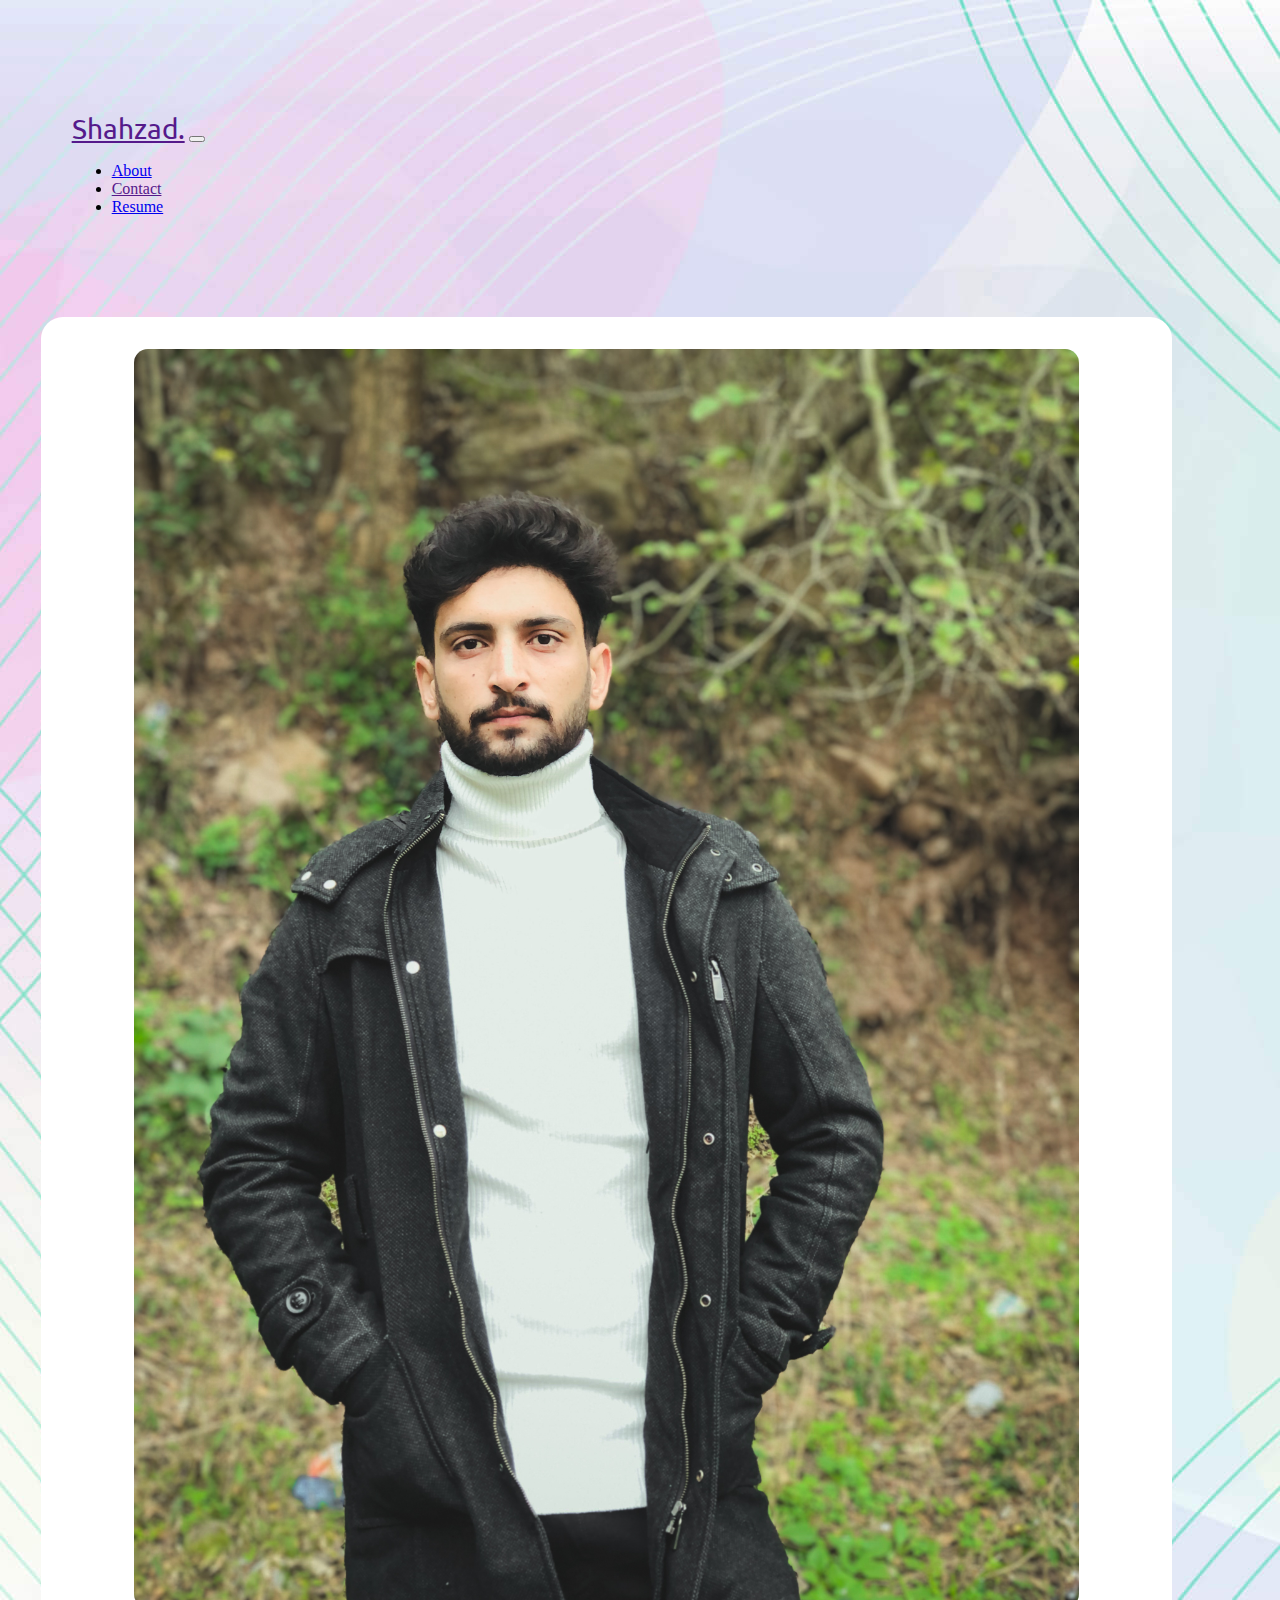
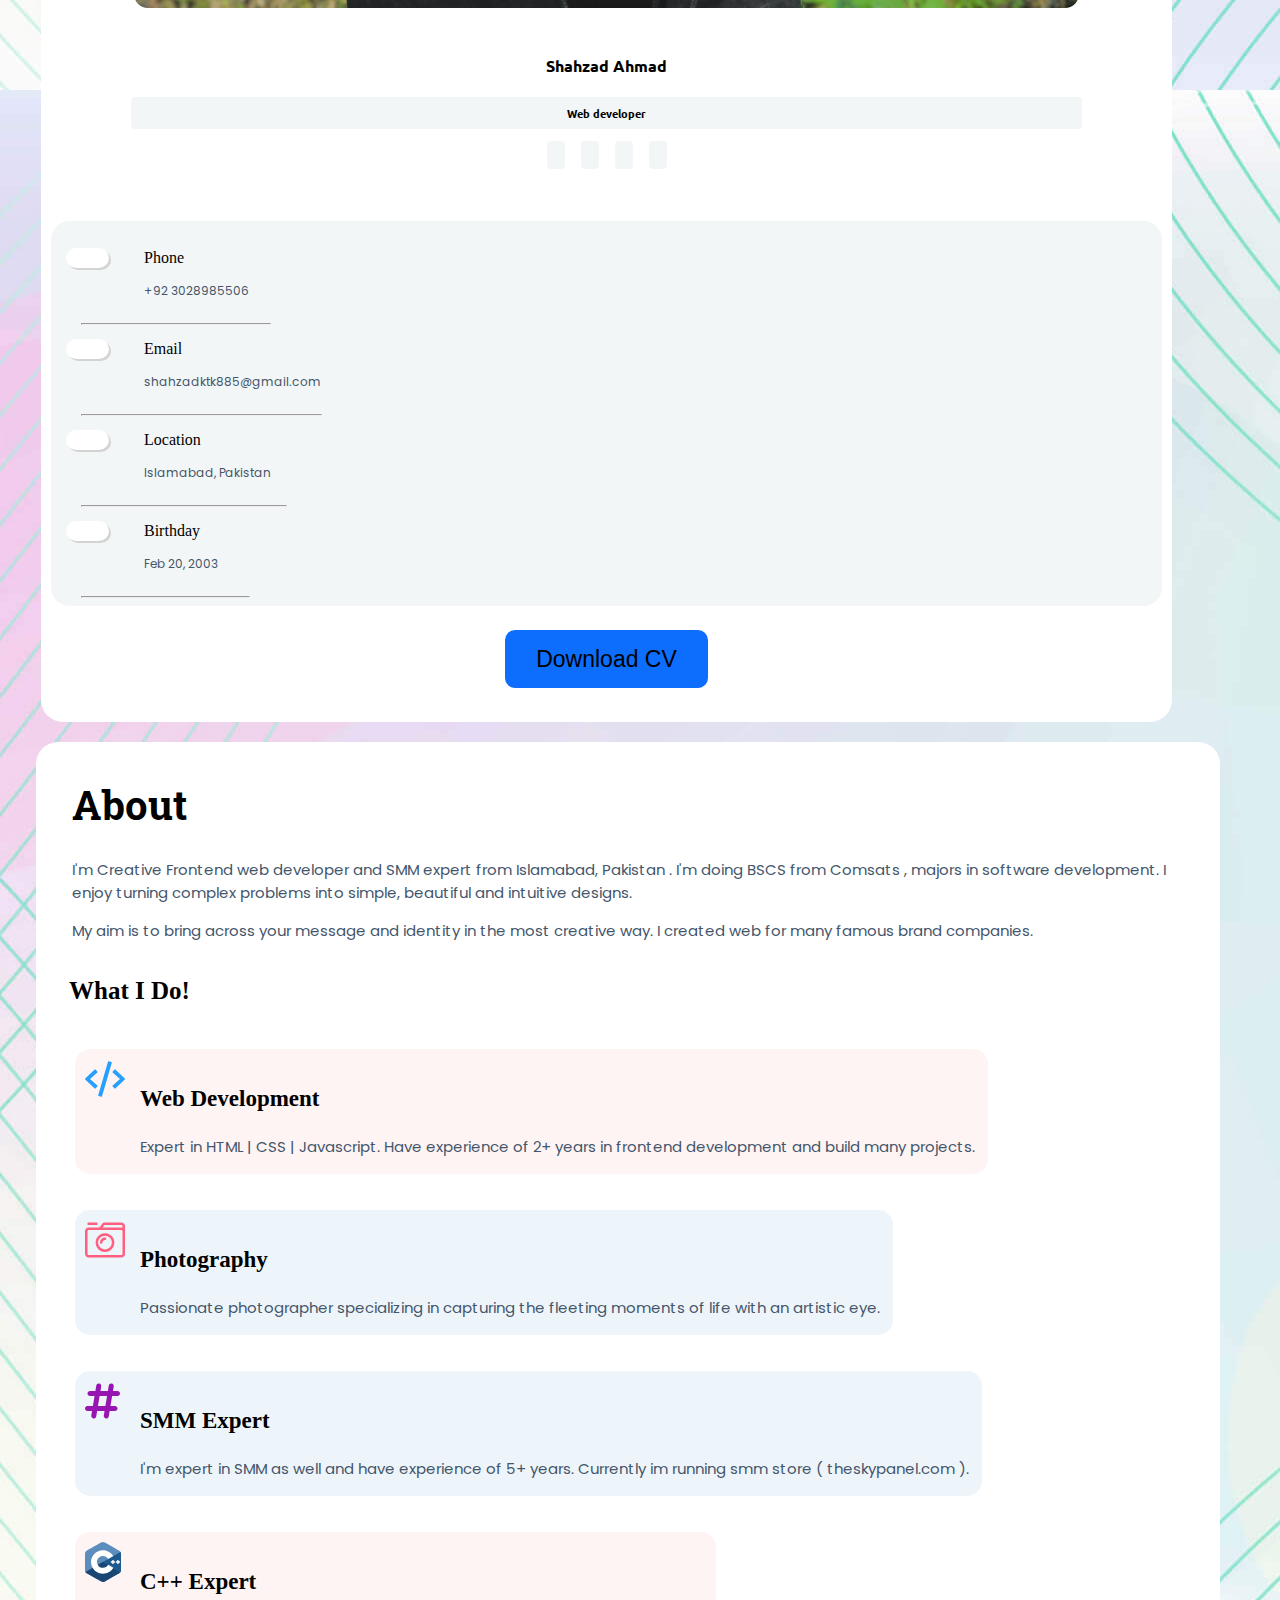
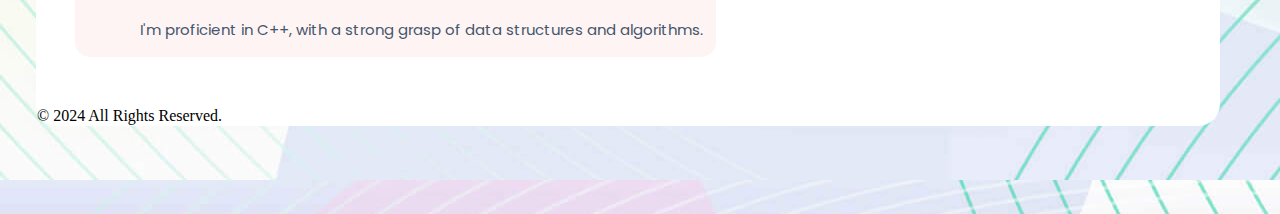
<file: index.html>
<!DOCTYPE html>
<html lang="en">

<head>
    <meta charset="UTF-8">
    <meta name="viewport" content="width=device-width, initial-scale=1.0">
    <title>portfolio</title>



    <!-- font osm -->
    <link rel="stylesheet" href="https://cdnjs.cloudflare.com/ajax/libs/font-awesome/6.5.1/css/all.min.css"
        integrity="sha512-DTOQO9RWCH3ppGqcWaEA1BIZOC6xxalwEsw9c2QQeAIftl+Vegovlnee1c9QX4TctnWMn13TZye+giMm8e2LwA=="
        crossorigin="anonymous" referrerpolicy="no-referrer" />
    <!-- Google font -->
    <link rel="preconnect" href="https://fonts.googleapis.com">
    <link rel="preconnect" href="https://fonts.gstatic.com" crossorigin>
    <link
        href="https://fonts.googleapis.com/css2?family=Poppins:ital,wght@0,100;0,200;0,300;0,400;0,500;0,600;0,700;0,800;0,900;1,100;1,200;1,300;1,400;1,500;1,600;1,700;1,800;1,900&family=Roboto+Slab:wght@100..900&display=swap"
        rel="stylesheet">
    <link rel="preconnect" href="https://fonts.googleapis.com" />
    <link rel="preconnect" href="https://fonts.gstatic.com" crossorigin />
    <link
        href="https://fonts.googleapis.com/css2?family=Montserrat:ital,wght@0,100..900;1,100..900&family=Ubuntu:ital,wght@0,300;0,400;0,500;0,700;1,300;1,400;1,500;1,700&display=swap"
        rel="stylesheet" />

    <link href="https://cdn.jsdelivr.net/npm/bootstrap@5.0.2/dist/css/bootstrap.min.css" rel="stylesheet"
        integrity="sha384-EVSTQN3/azprG1Anm3QDgpJLIm9Nao0Yz1ztcQTwFspd3yD65VohhpuuCOmLASjC" crossorigin="anonymous">

    <link rel="stylesheet" href="CSS/style.css">
</head>

<body style="background-image: url(images/bk-image.jpg);">

    <!-- background="images/bk-image.jpg" -->

    <section class="index">

        <!-- navbar-section -->


        <nav class=" navbar navbar-expand-lg navbar-light header">
            <!-- class="navbar navebar-dark navbar-expand-lg" -->

            <div class="container-fluid">
                <a class="navbar-brand" href="">Shahzad.</a>
                <button class="navbar-toggler ms-auto" type="button" data-bs-toggle="collapse"
                    data-bs-target="#navbar-items" aria-controls="navbarSupportedContent" aria-expanded="false"
                    aria-label="Toggle navigation">
                    <span class="navbar-toggler-icon"></span>
                </button>
                <div class="collapse navbar-collapse" id="navbar-items">
                    <ul class="navbar-nav ms-auto mb-2 mb-lg-0 ">
                        <li class="nav-item"><a class="nav-link" href="/index.html">About</a></li>
                        <li class="nav-item"><a class="nav-link" href="">Contact</a></li>
                        <li class="nav-item"><a class="nav-link" href="/resume.html">Resume</a></li>

                    </ul>
                </div>
            </div>
        </nav>

        <!-- side bar and main page -->
        <section class="all-page">

            <div class="row">

                <!-- side bar -->
                <div id="sidebar" class="col-lg-3">
                    <div>
                        <img class="shahzad-image" src="images/shahzad.JPG" alt="">

                    </div>

                    <div>
                        <h4>
                            <a class="name nav-item" href="">Shahzad Ahmad</a>
                        </h4>
                        <h6 class="bio">Web developer</h6>

                        <a class="bio-icons" href="https://m.facebook.com/profile.php?mibextid=LQQJ4d"><i class="fa-brands fa-facebook-f"></i></a>
                        <a class="bio-icons" href="https://www.instagram.com/ishahzad.ahmad?igsh=ZXpndG81dmVsaTM0"><i class="fa-brands fa-twitter"></i></a>
                        <a class="bio-icons" href="https://www.linkedin.com/in/shahzad-ahmad-741865225?utm_source=share&utm_campaign=share_via&utm_content=profile&utm_medium=ios_app"><i class="fa-brands fa-linkedin-in"></i></a>
                        <a class="bio-icons" href="https://github.com/shahzad885"><i class="fa-brands fa-github style"></i></a>

                    </div>

                    <!-- phone, email, loc, birthday -->

                    <div class="complete-info">
                        <div class="personal-info">


                            <div class="row">
                                <div class="col-lg-3  col-md-3 col-sm-3 col-3">
                                    <div class="personal-info-icon">
                                        <a href=""><i class="fa-solid fa-mobile-screen-button"
                                                style="color: #ff3838;"></i></a>

                                    </div>
                                </div>
                                <div class="col-lg-9  col-md-9 col-sm-9 col-9">
                                    <div class="phone">
                                        <span class="info-headings">Phone</span>
                                        <p class="info">+92 3028985506</p>
                                    </div>


                                </div>

                                <hr style="width:70%; margin-left: 42px;">

                            </div>

                        </div>

                        <!-- email -->

                        <div class="personal-info">


                            <div class="row">
                                <div class="col-lg-3  col-md-3 col-sm-3 col-3">
                                    <div class="personal-info-icon">
                                        <a href=""><i class="fa-regular fa-envelope" style="color: #6b994d;"></i></a>

                                    </div>
                                </div>
                                <div class="col-lg-9  col-md-9 col-sm-9 col-9">
                                    <div class="phone">
                                        <span class="info-headings">Email</span>
                                        <p class="info">shahzadktk885@gmail.com</p>
                                    </div>


                                </div>

                                <hr style="width:70%; margin-left: 42px;">

                            </div>

                        </div>

                        <!-- location -->



                        <div class="personal-info">


                            <div class="row">
                                <div class="col-lg-3  col-md-3 col-sm-3 col-3">
                                    <div class="personal-info-icon">
                                        <a href=""><i class="fa-solid fa-location-pin" style="color: #de7d7d;"></i></a>

                                    </div>
                                </div>
                                <div class="col-lg-9  col-md-9 col-sm-9 col-9">
                                    <div class="phone">
                                        <span class="info-headings">Location</span>
                                        <p class="info">Islamabad, Pakistan</p>
                                    </div>


                                </div>

                                <hr style="width:70%; margin-left: 42px;">

                            </div>

                        </div>




                        <!-- Birthday -->

                        <div class="personal-info">


                            <div class="row">
                                <div class="col-lg-3  col-md-3 col-sm-3 col-3">
                                    <div class="personal-info-icon">
                                        <a href=""><i class="fa-solid fa-calendar-days" style="color: #cb55d3;"></i></a>

                                    </div>
                                </div>
                                <div class="col-lg-9  col-md-9 col-sm-9 col-9">
                                    <div class="phone">
                                        <span class="info-headings">Birthday</span>
                                        <p class="info">Feb 20, 2003</p>
                                    </div>


                                </div>

                                <hr style="width:70%; margin-left: 42px;">

                            </div>

                        </div>
                    </div>
                    <div>
                       <a href="images/cv.pdf"> <button type="button" class="btn btn-primary btn-lg Download-btn"> <i class="fa-solid fa-download "></i> Download
                        CV
                    </button></a>
                    </div>


                </div>



                <!--  main page -->

                <div id="main-page" class=" col-xlg-8 col-lg-8 col-md-12  col-12">

                    <div class="About">
                        <h1 class="About-heading">About </h1>

                        <p>
                            I'm Creative Frontend web developer and SMM expert from Islamabad, Pakistan . I'm doing BSCS from Comsats , majors in software development. I enjoy turning complex problems into simple, beautiful and intuitive
                            designs. 
                        </p>
                        <p>
                            My aim is to bring across your message and identity in the most creative way. I created web
                             for many famous brand companies.
                        </p>


                    </div>
                    <div class="what-i-do">
                        <h1 class="what-i-do-heading">What I Do!</h1>

                        <div class="row four-skills">

                            <div class="col-lg-5 col-md-5 col-sm-12 col-12 what-i-do-1 ">

                                <div class="row inner-whatido">
                                    <div class=" col-4 what-i-do-icon">
                                        <img class="what-i-do-icon" src="images/webdev.svg" alt="">
                                    </div>
                                    <div class="col-8 web-dev-desc">
                                        <h3 style="font-size: 23px;">Web Development</h3>
                                        <p>
                                         Expert in HTML | CSS | Javascript. Have experience of 2+ years in frontend development and build many projects.
                                        </p>


                                    </div>
                                </div>

                            </div>

                            <div style="background-color: #eef5fa;"
                                class="col-lg-5 col-md-5 col-sm-12 col-12 what-i-do-1  ">

                                <div class="row">
                                    <div class=" col-4 what-i-do-icon">
                                        <img class="what-i-do-icon" src="images/photograph.svg" alt="">
                                    </div>
                                    <div class="col-8 web-dev-desc">
                                        <h3 style="font-size: 23px;">Photography</h3>
                                        <p>
                                           Passionate photographer specializing in capturing the fleeting moments of life with an artistic eye.
                                        </p>


                                    </div>
                                </div>

                            </div>


                            <div style="background-color: #eef5fa;"
                                class="col-lg-5 col-md-5 col-sm-12 col-12 what-i-do-1  ">

                                <div class="row">
                                    <div class=" col-4 what-i-do-icon">
                                        <img class="what-i-do-icon" src="images/hashtag-solid.svg" alt="">
                                    </div>
                                    <div class="col-8 web-dev-desc">
                                        <h3 style="font-size: 23px;">SMM Expert</h3>
                                        <p>
                                            I'm expert in SMM as well and have experience of 5+ years. Currently im running smm store ( theskypanel.com ).
                                        </p>


                                    </div>
                                </div>

                            </div>

                            <div class="col-lg-5 col-md-5 col-sm-12 col-12 what-i-do-1  ">

                                <div class="row">
                                    <div class=" col-4 what-i-do-icon">
                                        <img class="what-i-do-icon" src="images/c.svg" alt="">
                                    </div>
                                    <div class="col-8 web-dev-desc">
                                        <h3 style="font-size: 23px;">C++ Expert</h3>
                                        <p>
                                            I'm proficient in C++, with a strong grasp of data structures and algorithms.
                                        </p>


                                    </div>
                                </div>

                            </div>











                        </div>

                    </div>


                    <div class="container">
                        <footer
                            class="d-flex flex-wrap justify-content-between align-items-center py-3 my-4 border-top">
                            <div class="col-md-4 d-flex align-items-center">

                                <span class="mb-3 mb-md-0 text-muted">© 2024 All Rights Reserved.</span>
                            </div>


                        </footer>
                    </div>





                </div>















            </div>







        </section>





        <!-- footer -->
        <script src="https://cdn.jsdelivr.net/npm/@popperjs/core@2.9.2/dist/umd/popper.min.js"
            integrity="sha384-IQsoLXl5PILFhosVNubq5LC7Qb9DXgDA9i+tQ8Zj3iwWAwPtgFTxbJ8NT4GN1R8p"
            crossorigin="anonymous"></script>
        <script src="https://cdn.jsdelivr.net/npm/bootstrap@5.0.2/dist/js/bootstrap.min.js"
            integrity="sha384-cVKIPhGWiC2Al4u+LWgxfKTRIcfu0JTxR+EQDz/bgldoEyl4H0zUF0QKbrJ0EcQF"
            crossorigin="anonymous"></script>
    </section>
</body>

</html>
</file>
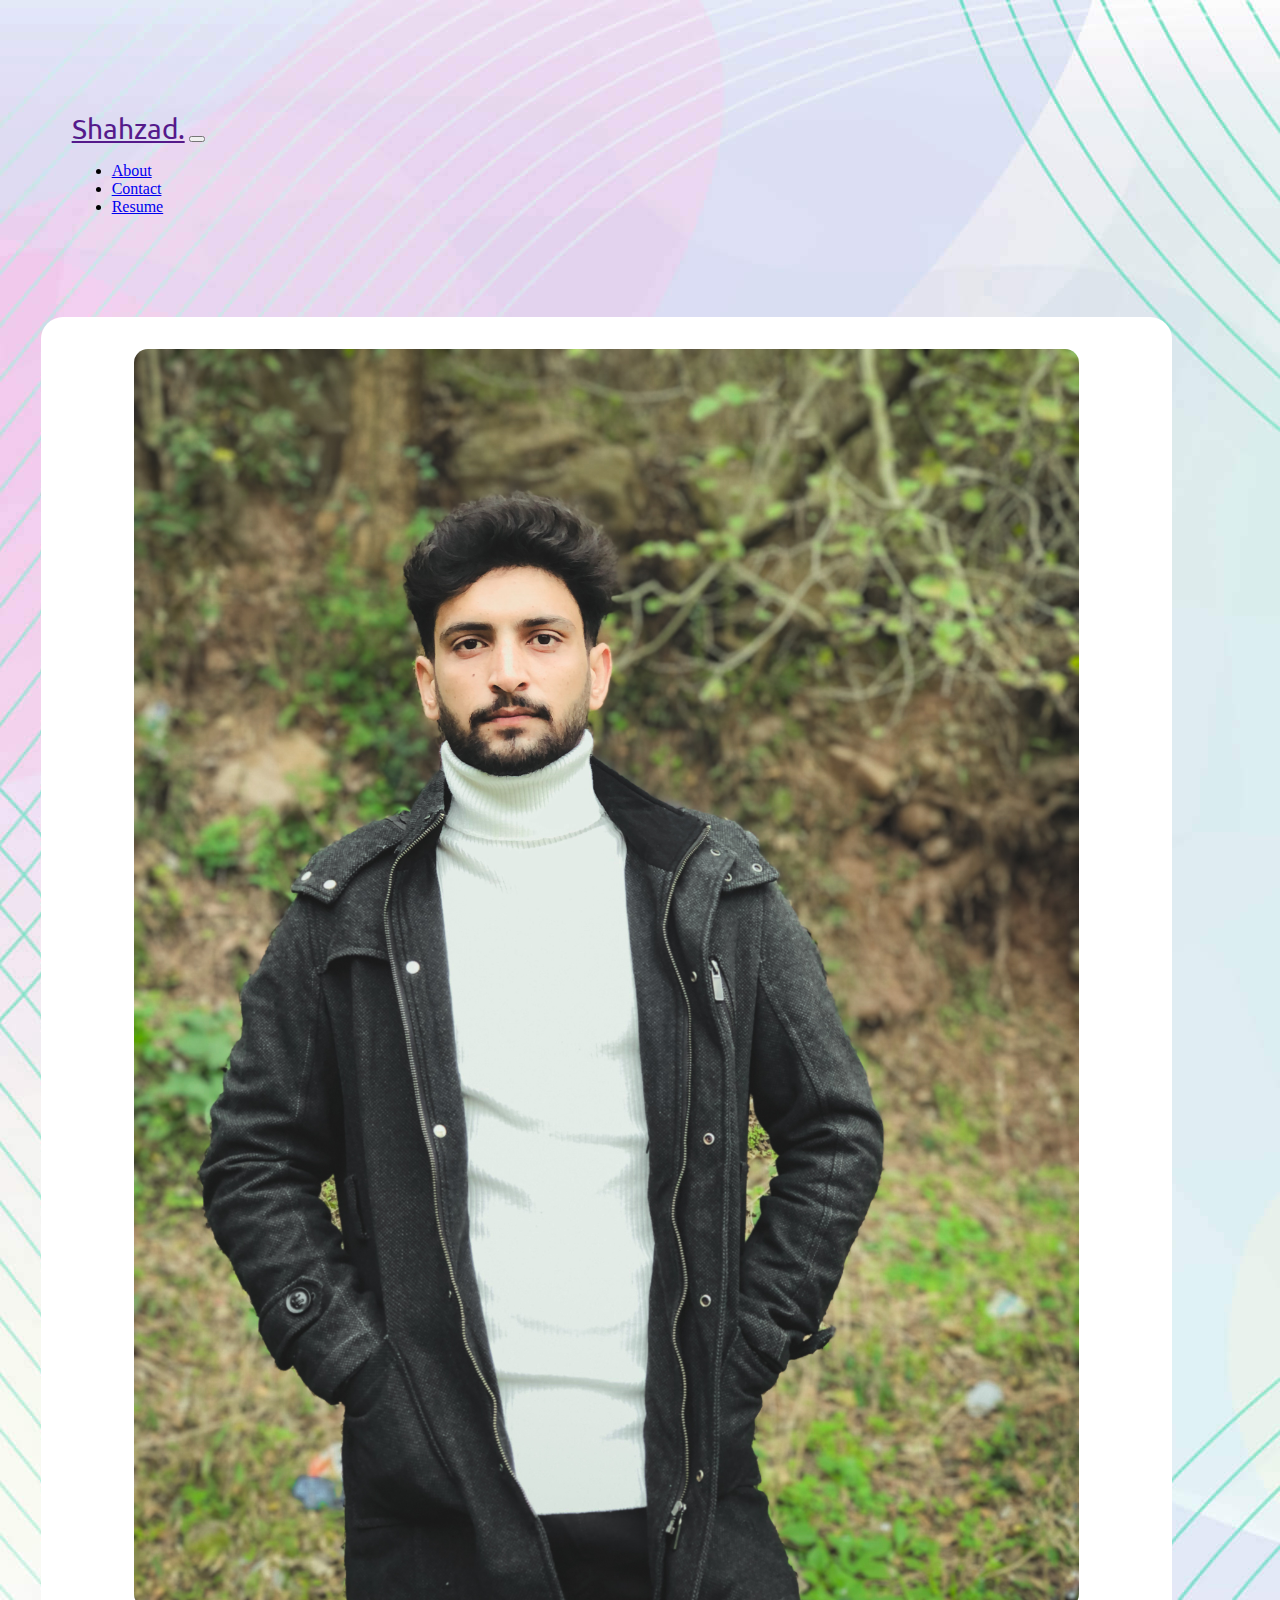
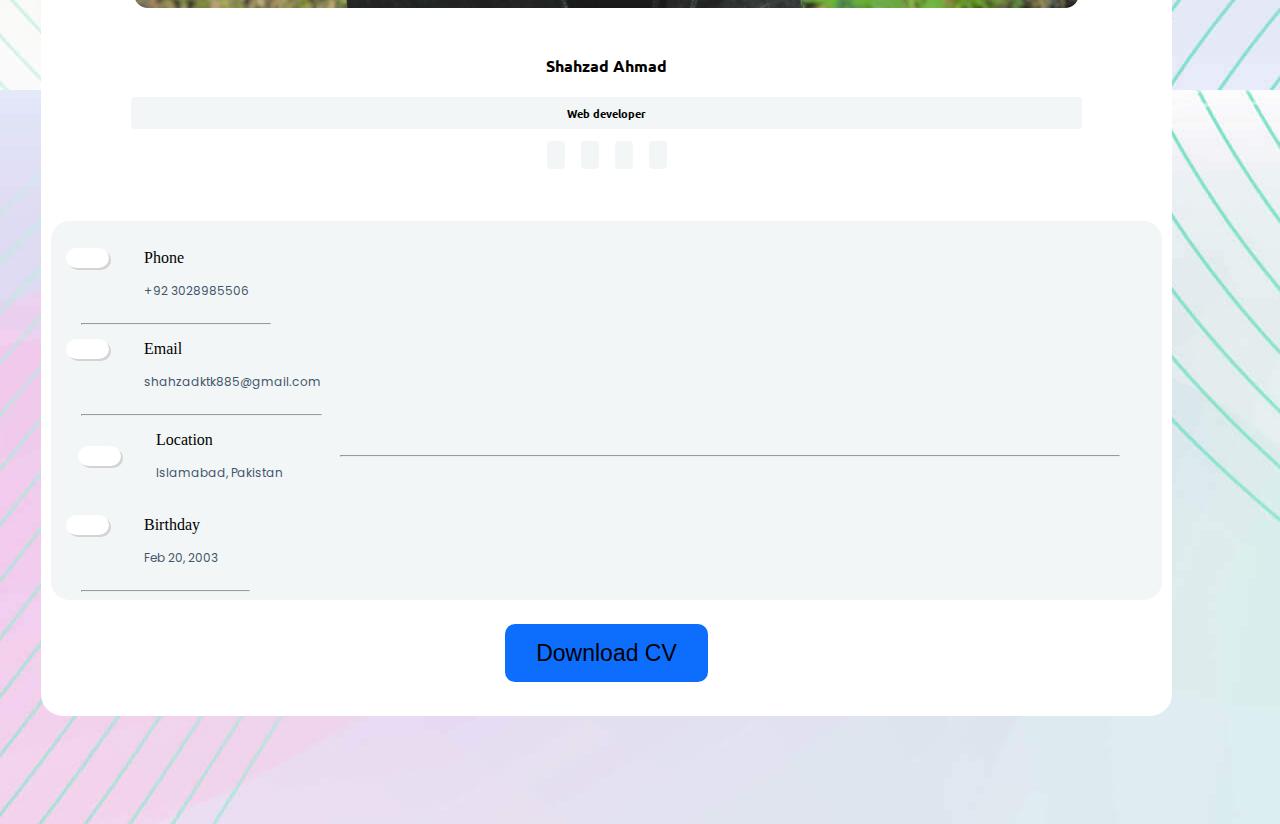
<file: contact.html>
<!DOCTYPE html>
<html lang="en">

<head>
    <meta charset="UTF-8">
    <meta name="viewport" content="width=device-width, initial-scale=1.0">
    <title>portfolio</title>



    <!-- font osm -->
    <link rel="stylesheet" href="https://cdnjs.cloudflare.com/ajax/libs/font-awesome/6.5.1/css/all.min.css"
        integrity="sha512-DTOQO9RWCH3ppGqcWaEA1BIZOC6xxalwEsw9c2QQeAIftl+Vegovlnee1c9QX4TctnWMn13TZye+giMm8e2LwA=="
        crossorigin="anonymous" referrerpolicy="no-referrer" />
    <!-- Google font -->
    <link rel="preconnect" href="https://fonts.googleapis.com">
    <link rel="preconnect" href="https://fonts.gstatic.com" crossorigin>
    <link
        href="https://fonts.googleapis.com/css2?family=Poppins:ital,wght@0,100;0,200;0,300;0,400;0,500;0,600;0,700;0,800;0,900;1,100;1,200;1,300;1,400;1,500;1,600;1,700;1,800;1,900&family=Roboto+Slab:wght@100..900&display=swap"
        rel="stylesheet">
    <link rel="preconnect" href="https://fonts.googleapis.com" />
    <link rel="preconnect" href="https://fonts.gstatic.com" crossorigin />
    <link
        href="https://fonts.googleapis.com/css2?family=Montserrat:ital,wght@0,100..900;1,100..900&family=Ubuntu:ital,wght@0,300;0,400;0,500;0,700;1,300;1,400;1,500;1,700&display=swap"
        rel="stylesheet" />

    <link href="https://cdn.jsdelivr.net/npm/bootstrap@5.0.2/dist/css/bootstrap.min.css" rel="stylesheet"
        integrity="sha384-EVSTQN3/azprG1Anm3QDgpJLIm9Nao0Yz1ztcQTwFspd3yD65VohhpuuCOmLASjC" crossorigin="anonymous">

    <link rel="stylesheet" href="CSS/style.css">
</head>

<body style="background-image: url(images/bk-image.jpg);">

    <!-- background="images/bk-image.jpg" -->

    <section class="index">

        <!-- navbar-section -->


        <nav class=" navbar navbar-expand-lg navbar-light header">
            <!-- class="navbar navebar-dark navbar-expand-lg" -->

            <div class="container-fluid">
                <a class="navbar-brand" href="">Shahzad.</a>
                <button class="navbar-toggler ms-auto" type="button" data-bs-toggle="collapse"
                    data-bs-target="#navbar-items" aria-controls="navbarSupportedContent" aria-expanded="false"
                    aria-label="Toggle navigation">
                    <span class="navbar-toggler-icon"></span>
                </button>
                <div class="collapse navbar-collapse" id="navbar-items">
                    <ul class="navbar-nav ms-auto mb-2 mb-lg-0 ">
                        <li class="nav-item"><a class="nav-link" href="/index.html">About</a></li>
                        <li class="nav-item"><a class="nav-link" href="/contact.html">Contact</a></li>
                        <li class="nav-item"><a class="nav-link" href="/resume.html">Resume</a></li>

                    </ul>
                </div>
            </div>
        </nav>

        <!-- side bar and main page -->
        <section class="all-page">

            <div class="row">

                <!-- side bar -->
                <div id="sidebar" class="col-lg-3">
                    <div>
                        <img class="shahzad-image" src="images/shahzad.JPG" alt="">

                    </div>

                    <div>
                        <h4>
                            <a class="name nav-item" href="">Shahzad Ahmad</a>
                        </h4>
                        <h6 class="bio">Web developer</h6>

                        <a class="bio-icons" href="https://m.facebook.com/profile.php?mibextid=LQQJ4d"><i class="fa-brands fa-facebook-f"></i></a>
                        <a class="bio-icons" href="https://www.instagram.com/ishahzad.ahmad?igsh=ZXpndG81dmVsaTM0"><i class="fa-brands fa-twitter"></i></a>
                        <a class="bio-icons" href="https://www.linkedin.com/in/shahzad-ahmad-741865225?utm_source=share&utm_campaign=share_via&utm_content=profile&utm_medium=ios_app"><i class="fa-brands fa-linkedin-in"></i></a>
                        <a class="bio-icons" href="https://github.com/shahzad885"><i class="fa-brands fa-github style"></i></a>

                    </div>

                    <!-- phone, email, loc, birthday -->

                    <div class="complete-info">
                        <div class="personal-info">


                            <div class="row">
                                <div class="col-lg-3  col-md-3 col-sm-3 col-3">
                                    <div class="personal-info-icon">
                                        <a href=""><i class="fa-solid fa-mobile-screen-button"
                                                style="color: #ff3838;"></i></a>

                                    </div>
                                </div>
                                <div class="col-lg-9  col-md-9 col-sm-9 col-9">
                                    <div class="phone">
                                        <span class="info-headings">Phone</span>
                                        <p class="info">+92 3028985506</p>
                                    </div>


                                </div>

                                <hr style="width:70%; margin-left: 42px;">

                            </div>

                        </div>

                        <!-- email -->

                        <div class="personal-info">


                            <div class="row">
                                <div class="col-lg-3  col-md-3 col-sm-3 col-3">
                                    <div class="personal-info-icon">
                                        <a href=""><i class="fa-regular fa-envelope" style="color: #6b994d;"></i></a>

                                    </div>
                                </div>
                                <div class="col-lg-9  col-md-9 col-sm-9 col-9">
                                    <div class="phone">
                                        <span class="info-headings">Email</span>
                                        <p class="info">shahzadktk885@gmail.com</p>
                                    </div>


                                </div>

                                <hr style="width:70%; margin-left: 42px;">

                            </div>

                        </div>

                        <!-- location -->



                        <div class="personal-info">


                           
                                
                                    <div class="personal-info-icon">
                                        <a href=""><i class="fa-solid fa-location-pin" style="color: #de7d7d;"></i></a>

                                    </div>
                                
                               
                                    <div class="phone">
                                        <span class="info-headings">Location</span>
                                        <p class="info">Islamabad, Pakistan</p>
                                    </div>


                              

                                <hr style="width:70%; margin-left: 42px;">

                         

                        </div>




                        <!-- Birthday -->

                        <div class="personal-info">


                            <div class="row">
                                <div class="col-lg-3  col-md-3 col-sm-3 col-3">
                                    <div class="personal-info-icon">
                                        <a href=""><i class="fa-solid fa-calendar-days" style="color: #cb55d3;"></i></a>

                                    </div>
                                </div>
                                <div class="col-lg-9  col-md-9 col-sm-9 col-9">
                                    <div class="phone">
                                        <span class="info-headings">Birthday</span>
                                        <p class="info">Feb 20, 2003</p>
                                    </div>


                                </div>

                                <hr style="width:70%; margin-left: 42px;">

                            </div>

                        </div>
                    </div>
                    <div>
                       <a href="images/cv.pdf"> <button type="button" class="btn btn-primary btn-lg Download-btn"> <i class="fa-solid fa-download "></i> Download
                        CV
                    </button></a>
                    </div>


                </div>


                

        


            </div>

        </section>





        <!-- footer -->
        <script src="https://cdn.jsdelivr.net/npm/@popperjs/core@2.9.2/dist/umd/popper.min.js"
            integrity="sha384-IQsoLXl5PILFhosVNubq5LC7Qb9DXgDA9i+tQ8Zj3iwWAwPtgFTxbJ8NT4GN1R8p"
            crossorigin="anonymous"></script>
        <script src="https://cdn.jsdelivr.net/npm/bootstrap@5.0.2/dist/js/bootstrap.min.js"
            integrity="sha384-cVKIPhGWiC2Al4u+LWgxfKTRIcfu0JTxR+EQDz/bgldoEyl4H0zUF0QKbrJ0EcQF"
            crossorigin="anonymous"></script>
    </section>
</body>

</html>
</file>
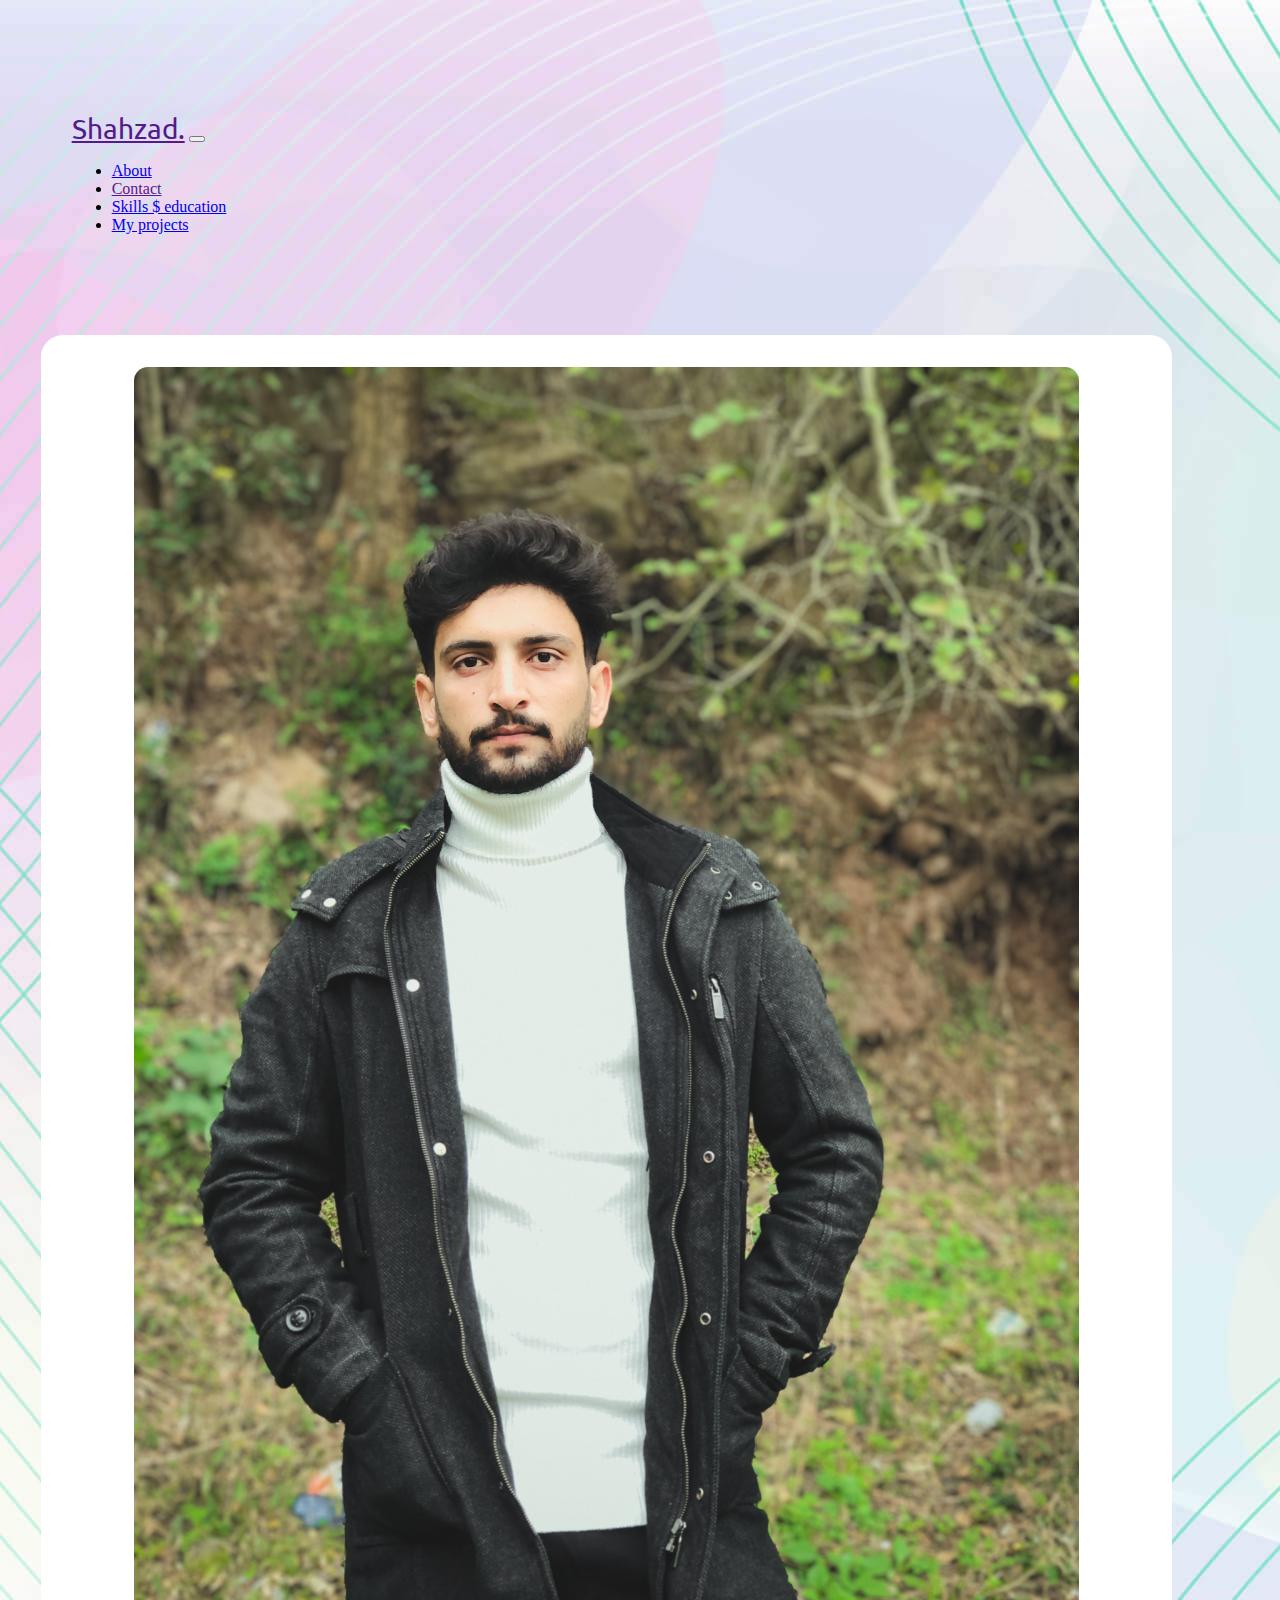
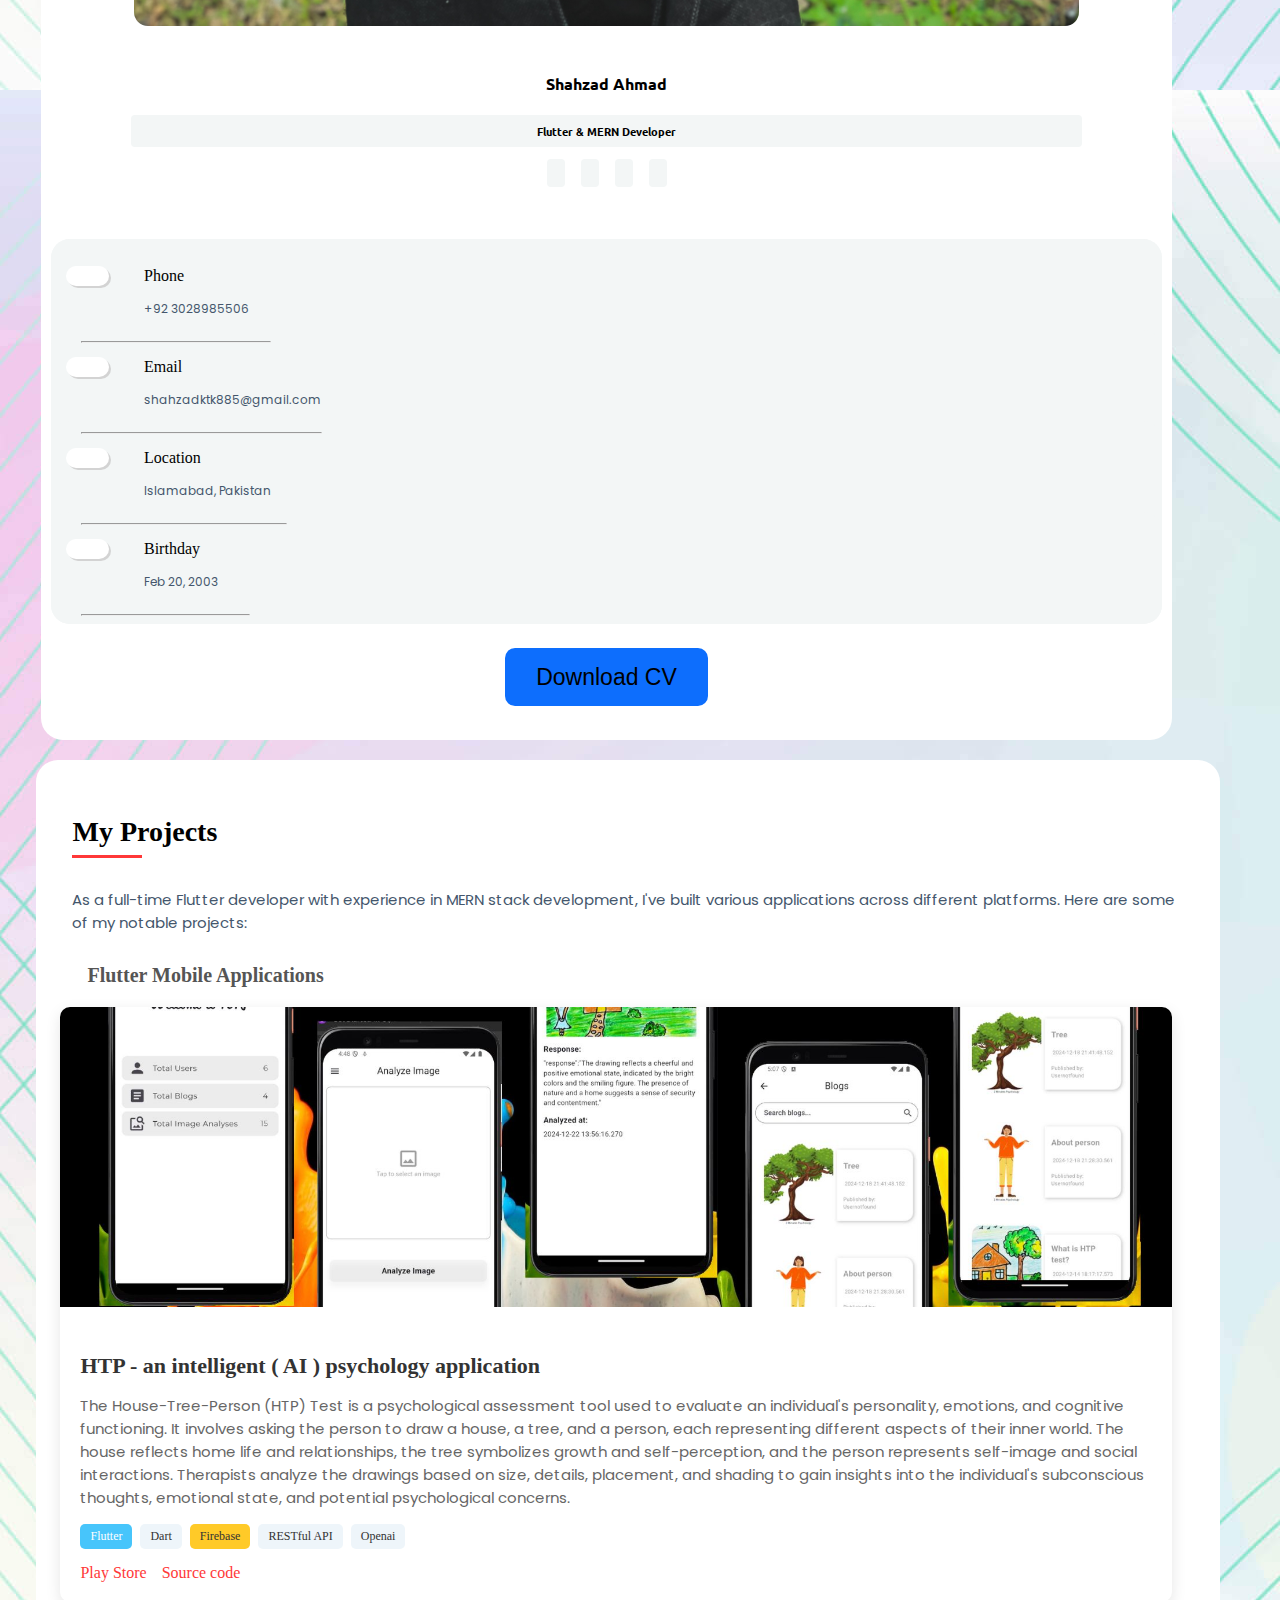
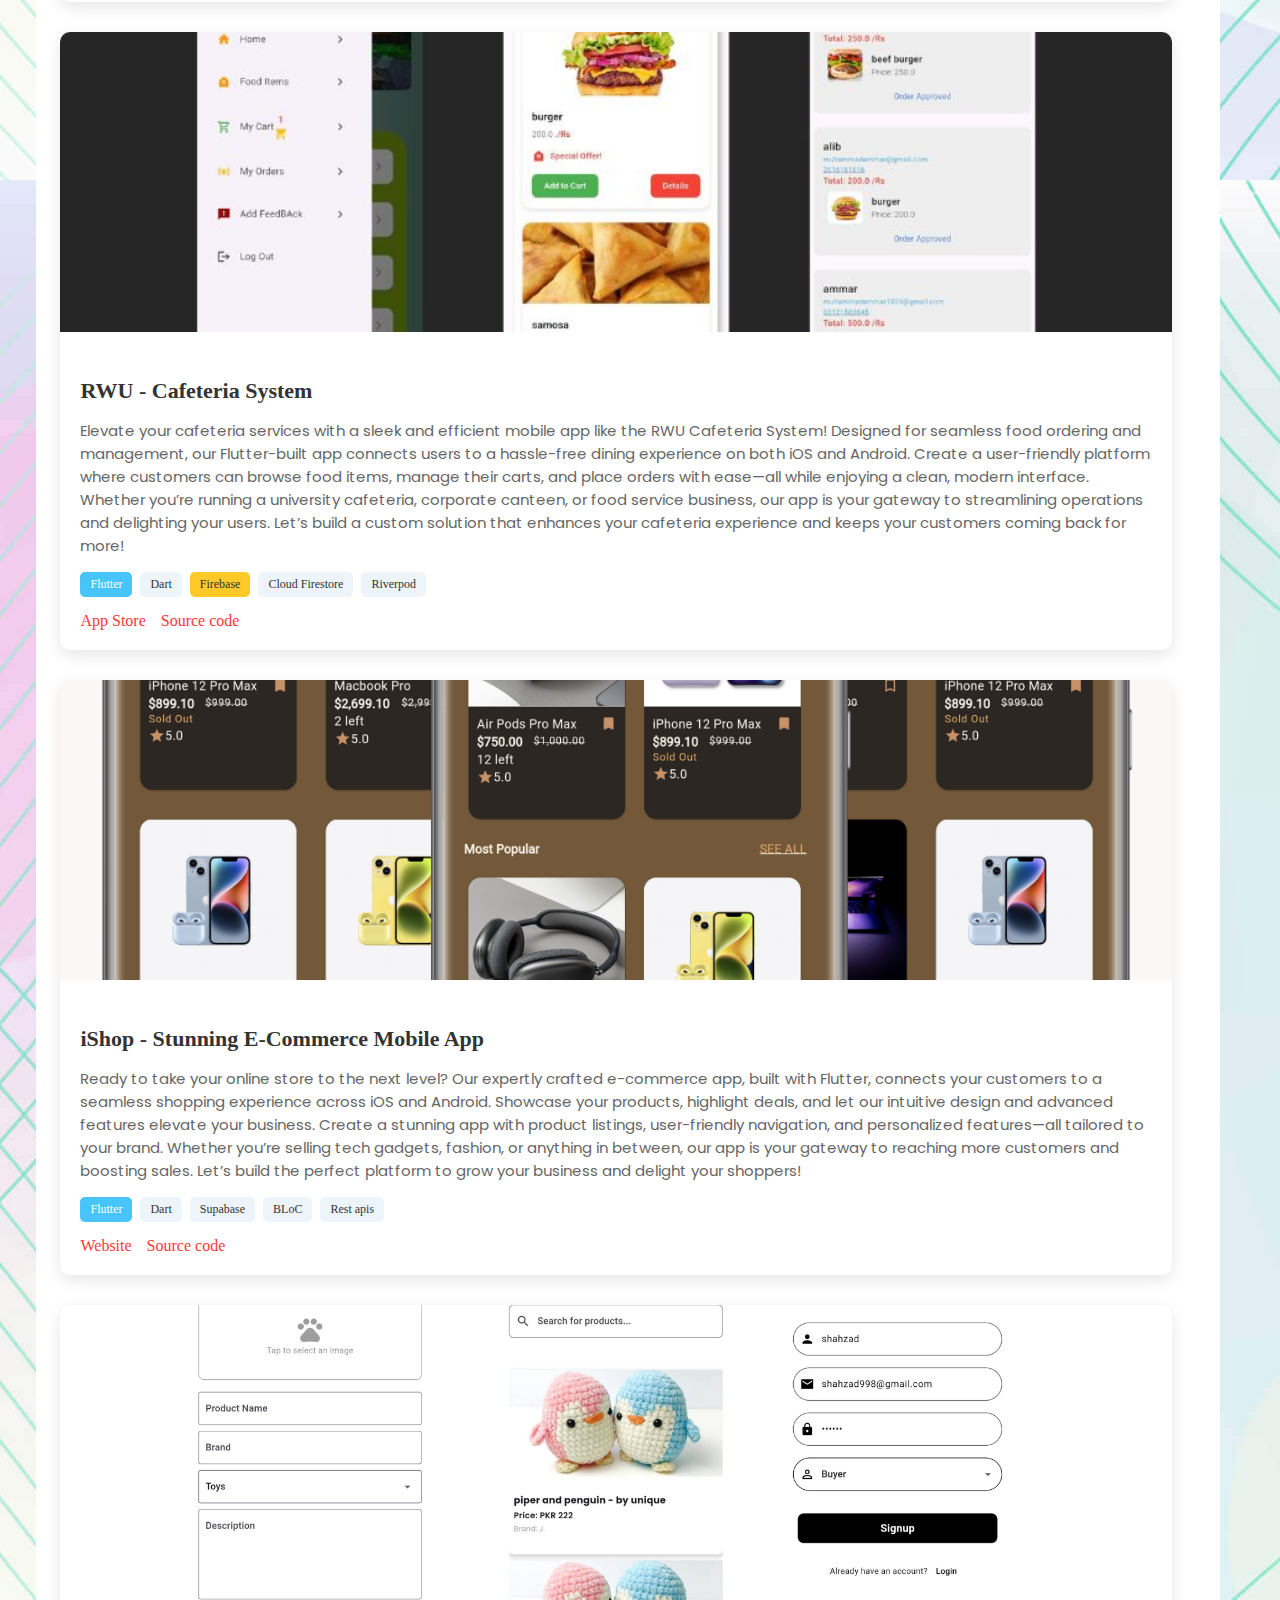
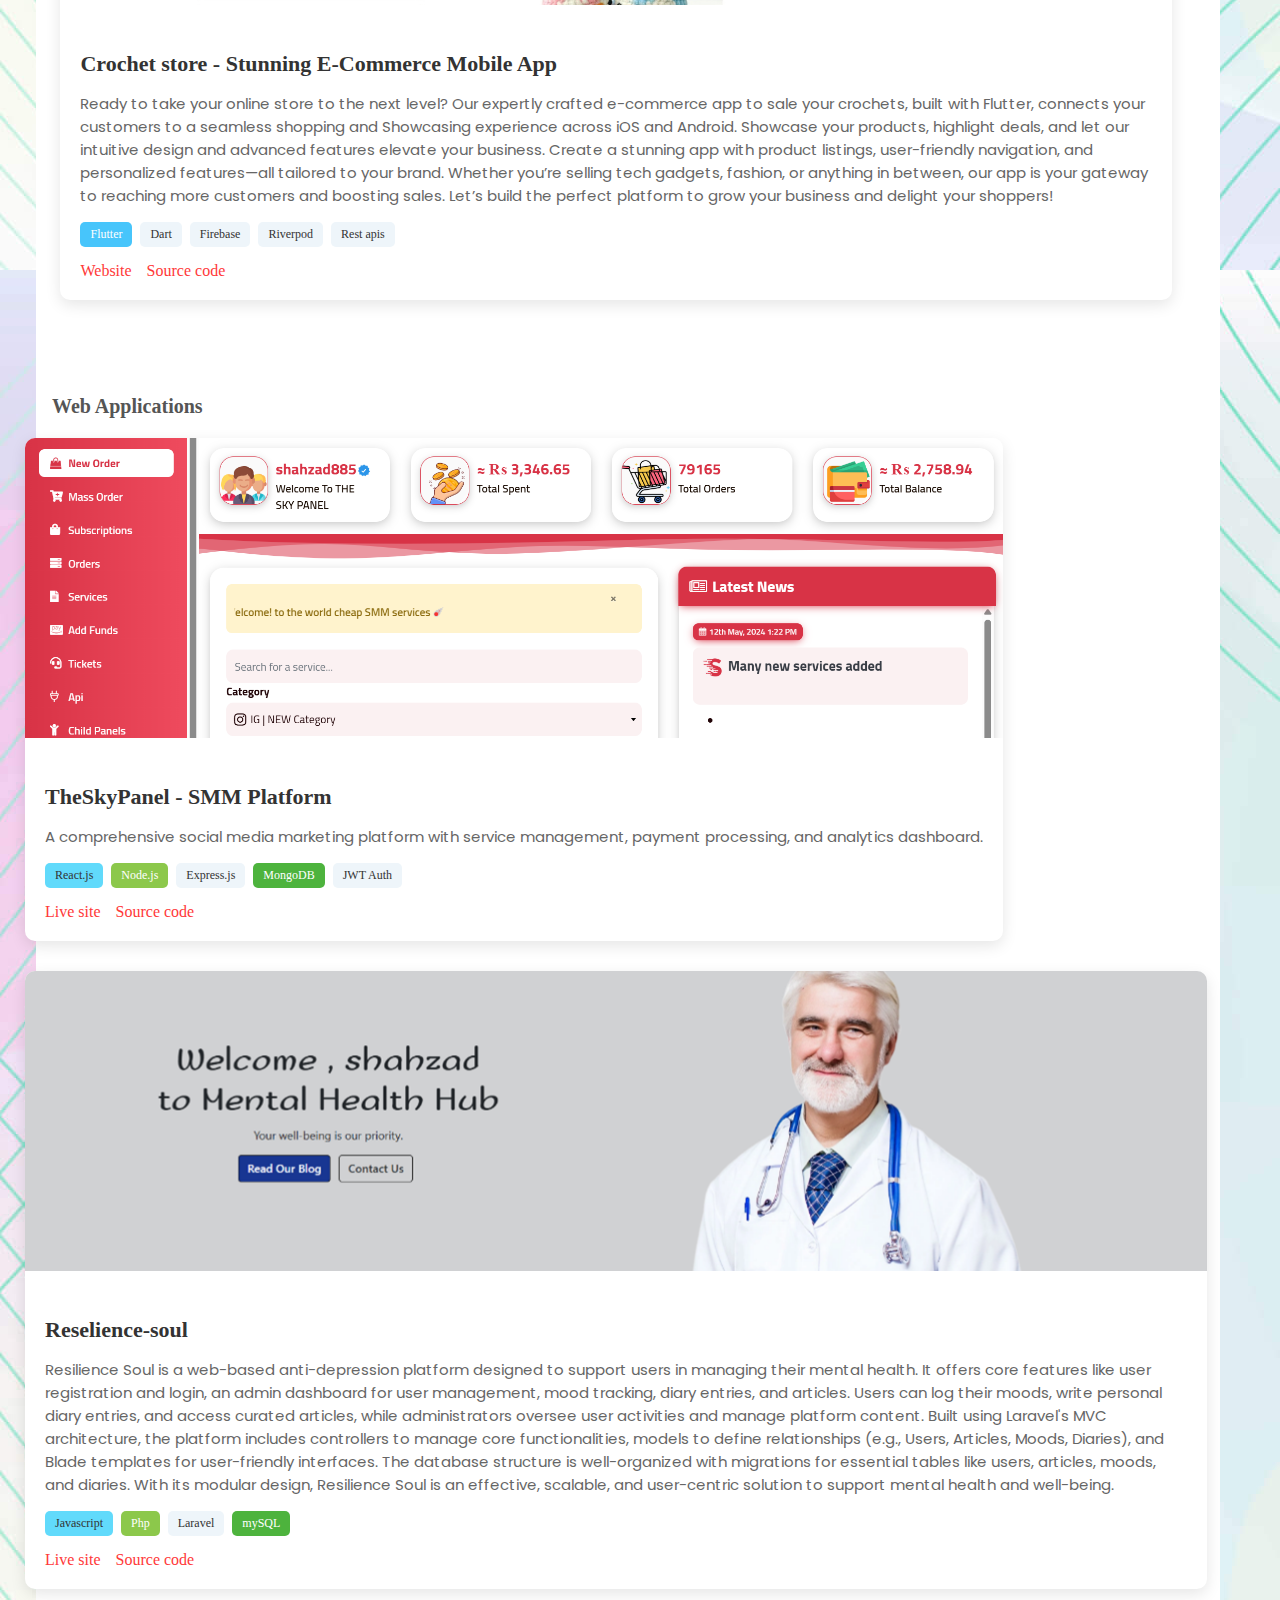
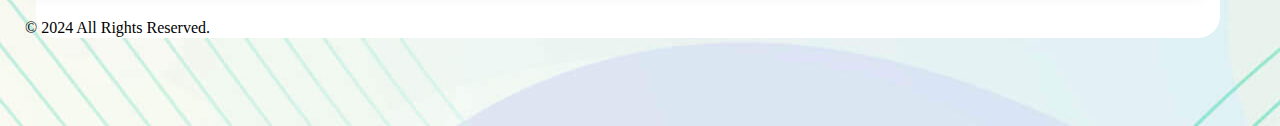
<file: MyProjects.html>
<!DOCTYPE html>
<html lang="en">

<head>
    <meta charset="UTF-8">
    <meta name="viewport" content="width=device-width, initial-scale=1.0">
    <title>My Projects - Shahzad Ahmad</title>

    <!-- font awesome -->
    <link rel="stylesheet" href="https://cdnjs.cloudflare.com/ajax/libs/font-awesome/6.5.1/css/all.min.css"
        integrity="sha512-DTOQO9RWCH3ppGqcWaEA1BIZOC6xxalwEsw9c2QQeAIftl+Vegovlnee1c9QX4TctnWMn13TZye+giMm8e2LwA=="
        crossorigin="anonymous" referrerpolicy="no-referrer" />
    <!-- Google font -->
    <link rel="preconnect" href="https://fonts.googleapis.com">
    <link rel="preconnect" href="https://fonts.gstatic.com" crossorigin>
    <link
        href="https://fonts.googleapis.com/css2?family=Poppins:ital,wght@0,100;0,200;0,300;0,400;0,500;0,600;0,700;0,800;0,900;1,100;1,200;1,300;1,400;1,500;1,600;1,700;1,800;1,900&family=Roboto+Slab:wght@100..900&display=swap"
        rel="stylesheet">
    <link rel="preconnect" href="https://fonts.googleapis.com" />
    <link rel="preconnect" href="https://fonts.gstatic.com" crossorigin />
    <link
        href="https://fonts.googleapis.com/css2?family=Montserrat:ital,wght@0,100..900;1,100..900&family=Ubuntu:ital,wght@0,300;0,400;0,500;0,700;1,300;1,400;1,500;1,700&display=swap"
        rel="stylesheet" />

    <link href="https://cdn.jsdelivr.net/npm/bootstrap@5.0.2/dist/css/bootstrap.min.css" rel="stylesheet"
        integrity="sha384-EVSTQN3/azprG1Anm3QDgpJLIm9Nao0Yz1ztcQTwFspd3yD65VohhpuuCOmLASjC" crossorigin="anonymous">

    <link rel="stylesheet" href="CSS/style.css">
    <style>
        .project-card {
            background-color: #fff;
            border-radius: 10px;
            box-shadow: 0 5px 15px rgba(0, 0, 0, 0.1);
            overflow: hidden;
            margin-bottom: 30px;
            transition: transform 0.3s ease;
        }

        .project-card:hover {
            transform: translateY(-5px);
        }

        .project-img {
            width: 100%;
            height: 300px;
            object-fit: cover;
        }

        .project-info {
            padding: 20px;
        }

        .project-title {
            font-size: 22px;
            font-weight: 600;
            margin-bottom: 10px;
            color: #333;
        }

        .project-description {
            color: #666;
            margin-bottom: 15px;
        }

        .tech-stack {
            display: flex;
            flex-wrap: wrap;
            gap: 8px;
            margin-top: 15px;
        }

        .tech-badge {
            background-color: #eef5fa;
            color: #333;
            padding: 5px 10px;
            border-radius: 5px;
            font-size: 12px;
            font-weight: 500;
        }

        .flutter-badge {
            background-color: #47c5fb;
            color: white;
        }

        .react-badge {
            background-color: #61dafb;
            color: #333;
        }

        .node-badge {
            background-color: #8cc84b;
            color: white;
        }

        .firebase-badge {
            background-color: #ffca28;
            color: #333;
        }

        .mongo-badge {
            background-color: #4db33d;
            color: white;
        }

        .project-links {
            display: flex;
            gap: 15px;
            margin-top: 15px;
        }

        .project-link {
            color: #ff3838;
            text-decoration: none;
            font-weight: 500;
            transition: color 0.2s ease;
        }

        .project-link:hover {
            color: #d32f2f;
        }

        .projects-section-title {
            font-size: 28px;
            font-weight: 700;
            margin-bottom: 30px;
            position: relative;
            padding-bottom: 10px;
        }

        .projects-section-title::after {
            content: '';
            position: absolute;
            bottom: 0;
            left: 0;
            width: 70px;
            height: 3px;
            background-color: #ff3838;
        }

        .category-title {
            font-size: 20px;
            font-weight: 600;
            margin: 30px 15px 20px;
            color: #555;
        }
    </style>
</head>

<body style="background-image: url(images/bk-image.jpg);">

    <section class="index">

        <!-- navbar-section -->
        <nav class="navbar navbar-expand-lg navbar-light header">
            <div class="container-fluid">
                <a class="navbar-brand" href="">Shahzad.</a>
                <button class="navbar-toggler ms-auto" type="button" data-bs-toggle="collapse"
                    data-bs-target="#navbar-items" aria-controls="navbarSupportedContent" aria-expanded="false"
                    aria-label="Toggle navigation">
                    <span class="navbar-toggler-icon"></span>
                </button>
                <div class="collapse navbar-collapse" id="navbar-items">
                    <ul class="navbar-nav ms-auto mb-2 mb-lg-0 ">
                        <li class="nav-item"><a class="nav-link" href="/index.html">About</a></li>
                        <li class="nav-item"><a class="nav-link" href="">Contact</a></li>
                        <li class="nav-item"><a class="nav-link" href="/Skill&eduction.html">Skills $ education</a></li>
                        <li class="nav-item"><a class="nav-link active" href="/MyProjects.html">My projects</a></li>
                    </ul>
                </div>
            </div>
        </nav>

        <!-- side bar and main page -->
        <section class="all-page">
            <div class="row">

                <!-- side bar -->
                <div id="sidebar" class="col-lg-3">
                    <div>
                        <img class="shahzad-image" src="images/shahzad.JPG" alt="">
                    </div>

                    <div>
                        <h4>
                            <a class="name nav-item" href="">Shahzad Ahmad</a>
                        </h4>
                        <h6 class="bio">Flutter & MERN Developer</h6>

                        <a class="bio-icons" href="https://m.facebook.com/profile.php?mibextid=LQQJ4d"><i class="fa-brands fa-facebook-f"></i></a>
                        <a class="bio-icons" href="https://www.instagram.com/ishahzad.ahmad?igsh=ZXpndG81dmVsaTM0"><i class="fa-brands fa-twitter"></i></a>
                        <a class="bio-icons" href="https://www.linkedin.com/in/shahzad-ahmad-741865225?utm_source=share&utm_campaign=share_via&utm_content=profile&utm_medium=ios_app"><i class="fa-brands fa-linkedin-in"></i></a>
                        <a class="bio-icons" href="https://github.com/shahzad885"><i class="fa-brands fa-github style"></i></a>
                    </div>

                    <!-- phone, email, loc, birthday -->
                    <div class="complete-info">
                        <div class="personal-info">
                            <div class="row">
                                <div class="col-lg-3  col-md-3 col-sm-3 col-3">
                                    <div class="personal-info-icon">
                                        <a href=""><i class="fa-solid fa-mobile-screen-button"
                                                style="color: #ff3838;"></i></a>
                                    </div>
                                </div>
                                <div class="col-lg-9  col-md-9 col-sm-9 col-9">
                                    <div class="phone">
                                        <span class="info-headings">Phone</span>
                                        <p class="info">+92 3028985506</p>
                                    </div>
                                </div>
                                <hr style="width:70%; margin-left: 42px;">
                            </div>
                        </div>

                        <!-- email -->
                        <div class="personal-info">
                            <div class="row">
                                <div class="col-lg-3  col-md-3 col-sm-3 col-3">
                                    <div class="personal-info-icon">
                                        <a href=""><i class="fa-regular fa-envelope" style="color: #6b994d;"></i></a>
                                    </div>
                                </div>
                                <div class="col-lg-9  col-md-9 col-sm-9 col-9">
                                    <div class="phone">
                                        <span class="info-headings">Email</span>
                                        <p class="info">shahzadktk885@gmail.com</p>
                                    </div>
                                </div>
                                <hr style="width:70%; margin-left: 42px;">
                            </div>
                        </div>

                        <!-- location -->
                        <div class="personal-info">
                            <div class="row">
                                <div class="col-lg-3  col-md-3 col-sm-3 col-3">
                                    <div class="personal-info-icon">
                                        <a href=""><i class="fa-solid fa-location-pin" style="color: #de7d7d;"></i></a>
                                    </div>
                                </div>
                                <div class="col-lg-9  col-md-9 col-sm-9 col-9">
                                    <div class="phone">
                                        <span class="info-headings">Location</span>
                                        <p class="info">Islamabad, Pakistan</p>
                                    </div>
                                </div>
                                <hr style="width:70%; margin-left: 42px;">
                            </div>
                        </div>

                        <!-- Birthday -->
                        <div class="personal-info">
                            <div class="row">
                                <div class="col-lg-3  col-md-3 col-sm-3 col-3">
                                    <div class="personal-info-icon">
                                        <a href=""><i class="fa-solid fa-calendar-days" style="color: #cb55d3;"></i></a>
                                    </div>
                                </div>
                                <div class="col-lg-9  col-md-9 col-sm-9 col-9">
                                    <div class="phone">
                                        <span class="info-headings">Birthday</span>
                                        <p class="info">Feb 20, 2003</p>
                                    </div>
                                </div>
                                <hr style="width:70%; margin-left: 42px;">
                            </div>
                        </div>
                    </div>
                    <div>
                        <a href="shahzad.pdf"> <button type="button" class="btn btn-primary btn-lg Download-btn"> <i
                                    class="fa-solid fa-download "></i> Download
                                CV
                            </button></a>
                    </div>
                </div>

                <!-- main page -->
                <div id="main-page" class="col-xlg-8 col-lg-8 col-md-12 col-12">
                    <div style="padding: 3%;" class="projects-section">
                        <h1 class="projects-section-title">My Projects</h1>
                        <p>As a full-time Flutter developer with experience in MERN stack development, I've built various applications across different platforms. Here are some of my notable projects:</p>

                        <h2 class="category-title">Flutter Mobile Applications</h2>
                        <div class="row">
                            <!-- Flutter Project 1 -->
                            <div class="col-lg-6 col-md-6 col-sm-12">
                                <div class="project-card">
                                    <img src="images/htp.jpg" alt="" class="project-img">
                                    <div class="project-info">
                                        <h3 class="project-title">HTP - an intelligent ( AI ) psychology application
                                        </h3>
                                        <p class="project-description">The House-Tree-Person (HTP) Test is a psychological assessment tool used to evaluate an individual's personality, emotions, and cognitive functioning. It involves asking the person to draw a house, a tree, and a person, each representing different aspects of their inner world. The house reflects home life and relationships, the tree symbolizes growth and self-perception, and the person represents self-image and social interactions. Therapists analyze the drawings based on size, details, placement, and shading to gain insights into the individual's subconscious thoughts, emotional state, and potential psychological concerns.</p>
                                        <div class="tech-stack">
                                            <span class="tech-badge flutter-badge">Flutter</span>
                                            <span class="tech-badge">Dart</span>
                                            <span class="tech-badge firebase-badge">Firebase</span>
                                            <span class="tech-badge">RESTful API</span>
                                            <span class="tech-badge">Openai</span>
                                        </div>
                                        <div class="project-links">
                                            <a href="https://github.com/shahzad885/HTP1.0" class="project-link"><i class="fa-brands fa-google-play"></i> Play Store</a>
                                            <a href="https://github.com/shahzad885/HTP1.0" class="project-link"><i class="fa-brands fa-github"></i> Source code</a>
                                        </div>
                                    </div>
                                </div>
                            </div>

                            <!-- Flutter Project 2 -->
                            <div class="col-lg-6 col-md-6 col-sm-12">
                                <div class="project-card">
                                    <img src="images/ruw.jpg" alt="Task Manager App" class="project-img">
                                    <div class="project-info">
                                        <h3 class="project-title">RWU - Cafeteria System</h3>
                                        <p class="project-description">Elevate your cafeteria services with a sleek and efficient mobile app like the RWU Cafeteria System! Designed for seamless food ordering and management, our Flutter-built app connects users to a hassle-free dining experience on both iOS and Android. Create a user-friendly platform where customers can browse food items, manage their carts, and place orders with ease—all while enjoying a clean, modern interface. Whether you’re running a university cafeteria, corporate canteen, or food service business, our app is your gateway to streamlining operations and delighting your users. Let’s build a custom solution that enhances your cafeteria experience and keeps your customers coming back for more!</p>
                                        <div class="tech-stack">
                                            <span class="tech-badge flutter-badge">Flutter</span>
                                            <span class="tech-badge">Dart</span>
                                            <span class="tech-badge firebase-badge">Firebase</span>
                                            <span class="tech-badge">Cloud Firestore</span>
                                            <span class="tech-badge">Riverpod</span>
                                        </div>
                                        <div class="project-links">
                                            <a href="#" class="project-link"><i class="fa-brands fa-app-store"></i> App Store</a>
                                            <a href="#" class="project-link"><i class="fa-brands fa-github"></i> Source code</a>
                                        </div>
                                    </div>
                                </div>
                            </div>

                            <!-- Flutter Project 3 -->
                            <div class="col-lg-6 col-md-6 col-sm-12">
                                <div class="project-card">
                                    <img src="images/ishop.png" alt="Fitness App" class="project-img">
                                    <div class="project-info">
                                        <h3 class="project-title">iShop - Stunning E-Commerce Mobile App</h3>
                                        <p class="project-description">Ready to take your online store to the next level? Our expertly crafted e-commerce app, built with Flutter, connects your customers to a seamless shopping experience across iOS and Android. Showcase your products, highlight deals, and let our intuitive design and advanced features elevate your business. Create a stunning app with product listings, user-friendly navigation, and personalized features—all tailored to your brand. Whether you’re selling tech gadgets, fashion, or anything in between, our app is your gateway to reaching more customers and boosting sales. Let’s build the perfect platform to grow your business and delight your shoppers!</p>
                                        <div class="tech-stack">
                                            <span class="tech-badge flutter-badge">Flutter</span>
                                            <span class="tech-badge">Dart</span>
                                            <span class="tech-badge">Supabase</span>
                                            <span class="tech-badge">BLoC</span>
                                            <span class="tech-badge">Rest apis</span>
                                        </div>
                                        <div class="project-links">
                                            <a href="#" class="project-link"><i class="fa-solid fa-globe"></i> Website</a>
                                            <a href="#" class="project-link"><i class="fa-brands fa-github"></i> Source code</a>
                                        </div>
                                    </div>
                                </div>
                            </div>
                            <div class="col-lg-6 col-md-6 col-sm-12">
                                <div class="project-card">
                                    <img src="images/crochet.png" alt="Fitness App" class="project-img">
                                    <div class="project-info">
                                        <h3 class="project-title">Crochet store - Stunning E-Commerce Mobile App</h3>
                                        <p class="project-description">Ready to take your online store to the next level? Our expertly crafted e-commerce app to sale your crochets, built with Flutter, connects your customers to a seamless shopping and Showcasing experience across iOS and Android. Showcase your products, highlight deals, and let our intuitive design and advanced features elevate your business. Create a stunning app with product listings, user-friendly navigation, and personalized features—all tailored to your brand. Whether you’re selling tech gadgets, fashion, or anything in between, our app is your gateway to reaching more customers and boosting sales. Let’s build the perfect platform to grow your business and delight your shoppers!</p>
                                        <div class="tech-stack">
                                            <span class="tech-badge flutter-badge">Flutter</span>
                                            <span class="tech-badge">Dart</span>
                                            <span class="tech-badge">Firebase</span>
                                            <span class="tech-badge">Riverpod</span>
                                            <span class="tech-badge">Rest apis</span>
                                        </div>
                                        <div class="project-links">
                                            <a href="#" class="project-link"><i class="fa-solid fa-globe"></i> Website</a>
                                            <a href="#" class="project-link"><i class="fa-brands fa-github"></i> Source code</a>
                                        </div>
                                    </div>
                                </div>
                            </div>

                        </div>
                          
                        </div>

                        <h2  class="category-title"> Web Applications</h2>
                        <div  class="row">
                            <!-- MERN Project 1 -->
                            <div class="col-lg-6 col-md-6 col-sm-12">
                                <div class="project-card">
                                    <img src="images/sky.png" alt="TheSkyPanel" class="project-img">
                                    <div class="project-info">
                                        <h3 class="project-title">TheSkyPanel - SMM Platform</h3>
                                        <p class="project-description">A comprehensive social media marketing platform with service management, payment processing, and analytics dashboard.</p>
                                        <div class="tech-stack">
                                            <span class="tech-badge react-badge">React.js</span>
                                            <span class="tech-badge node-badge">Node.js</span>
                                            <span class="tech-badge">Express.js</span>
                                            <span class="tech-badge mongo-badge">MongoDB</span>
                                            <span class="tech-badge">JWT Auth</span>
                                        </div>
                                        <div class="project-links">
                                            <a href="https://theskypanel.com" class="project-link"><i class="fa-solid fa-globe"></i> Live site</a>
                                            <a href="https://theskypanel.com" class="project-link"><i class="fa-brands fa-github"></i> Source code</a>
                                        </div>
                                    </div>
                                </div>
                            </div>

                            <!-- MERN Project 2 -->
                            <div class="col-lg-6 col-md-6 col-sm-12">
                                <div class="project-card">
                                    <img src="images/resileince.png" alt="" class="project-img">
                                    <div class="project-info">
                                        <h3 class="project-title">Reselience-soul
                                           
                                        </h3>
                                        <p class="project-description">Resilience Soul is a web-based anti-depression platform designed to support users in managing their mental health. It offers core features like user registration and login, an admin dashboard for user management, mood tracking, diary entries, and articles. Users can log their moods, write personal diary entries, and access curated articles, while administrators oversee user activities and manage platform content. Built using Laravel's MVC architecture, the platform includes controllers to manage core functionalities, models to define relationships (e.g., Users, Articles, Moods, Diaries), and Blade templates for user-friendly interfaces. The database structure is well-organized with migrations for essential tables like users, articles, moods, and diaries. With its modular design, Resilience Soul is an effective, scalable, and user-centric solution to support mental health and well-being.</p>
                                        <div class="tech-stack">
                                            <span class="tech-badge react-badge">Javascript</span>
                                            <span class="tech-badge node-badge">Php</span>
                                            <span class="tech-badge">Laravel</span>
                                            <span class="tech-badge mongo-badge">mySQL</span>
                                        </div>
                                        <div class="project-links">
                                            <a href="https://github.com/shahzad885/Reselience-soul-laravel" class="project-link"><i class="fa-solid fa-globe"></i> Live site</a>
                                            <a href="https://github.com/shahzad885/Reselience-soul-laravel" class="project-link"><i class="fa-brands fa-github"></i> Source code</a>
                                        </div>
                                    </div>
                                </div>
                            </div>

                    <div class="container">
                        <footer class="d-flex flex-wrap justify-content-between align-items-center py-3 my-4 border-top">
                            <div class="col-md-4 d-flex align-items-center">
                                <span class="mb-3 mb-md-0 text-muted">© 2024 All Rights Reserved.</span>
                            </div>
                        </footer>
                    </div>
                </div>
            </div>
        </section>

        <!-- Scripts -->
        <script src="https://cdn.jsdelivr.net/npm/@popperjs/core@2.9.2/dist/umd/popper.min.js"
            integrity="sha384-IQsoLXl5PILFhosVNubq5LC7Qb9DXgDA9i+tQ8Zj3iwWAwPtgFTxbJ8NT4GN1R8p"
            crossorigin="anonymous"></script>
        <script src="https://cdn.jsdelivr.net/npm/bootstrap@5.0.2/dist/js/bootstrap.min.js"
            integrity="sha384-cVKIPhGWiC2Al4u+LWgxfKTRIcfu0JTxR+EQDz/bgldoEyl4H0zUF0QKbrJ0EcQF"
            crossorigin="anonymous"></script>
    </section>
</body>

</html>
</file>
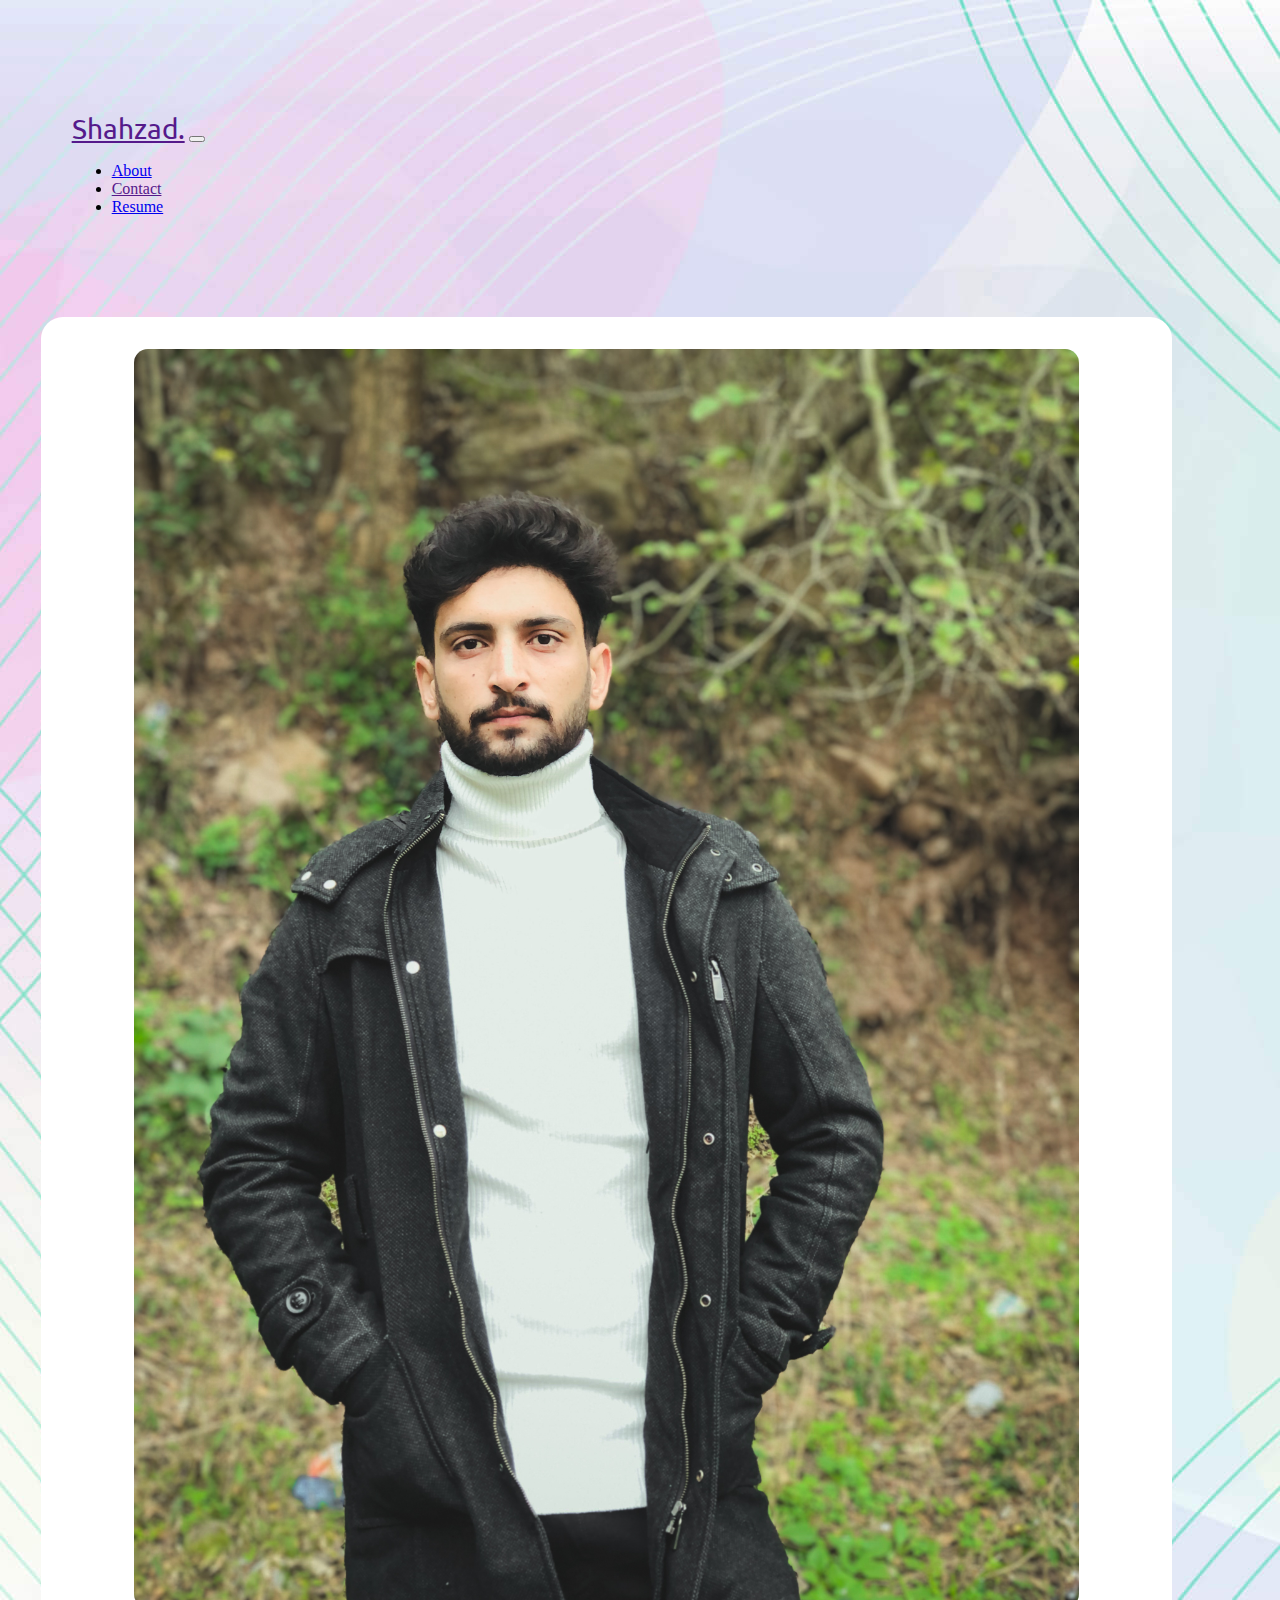
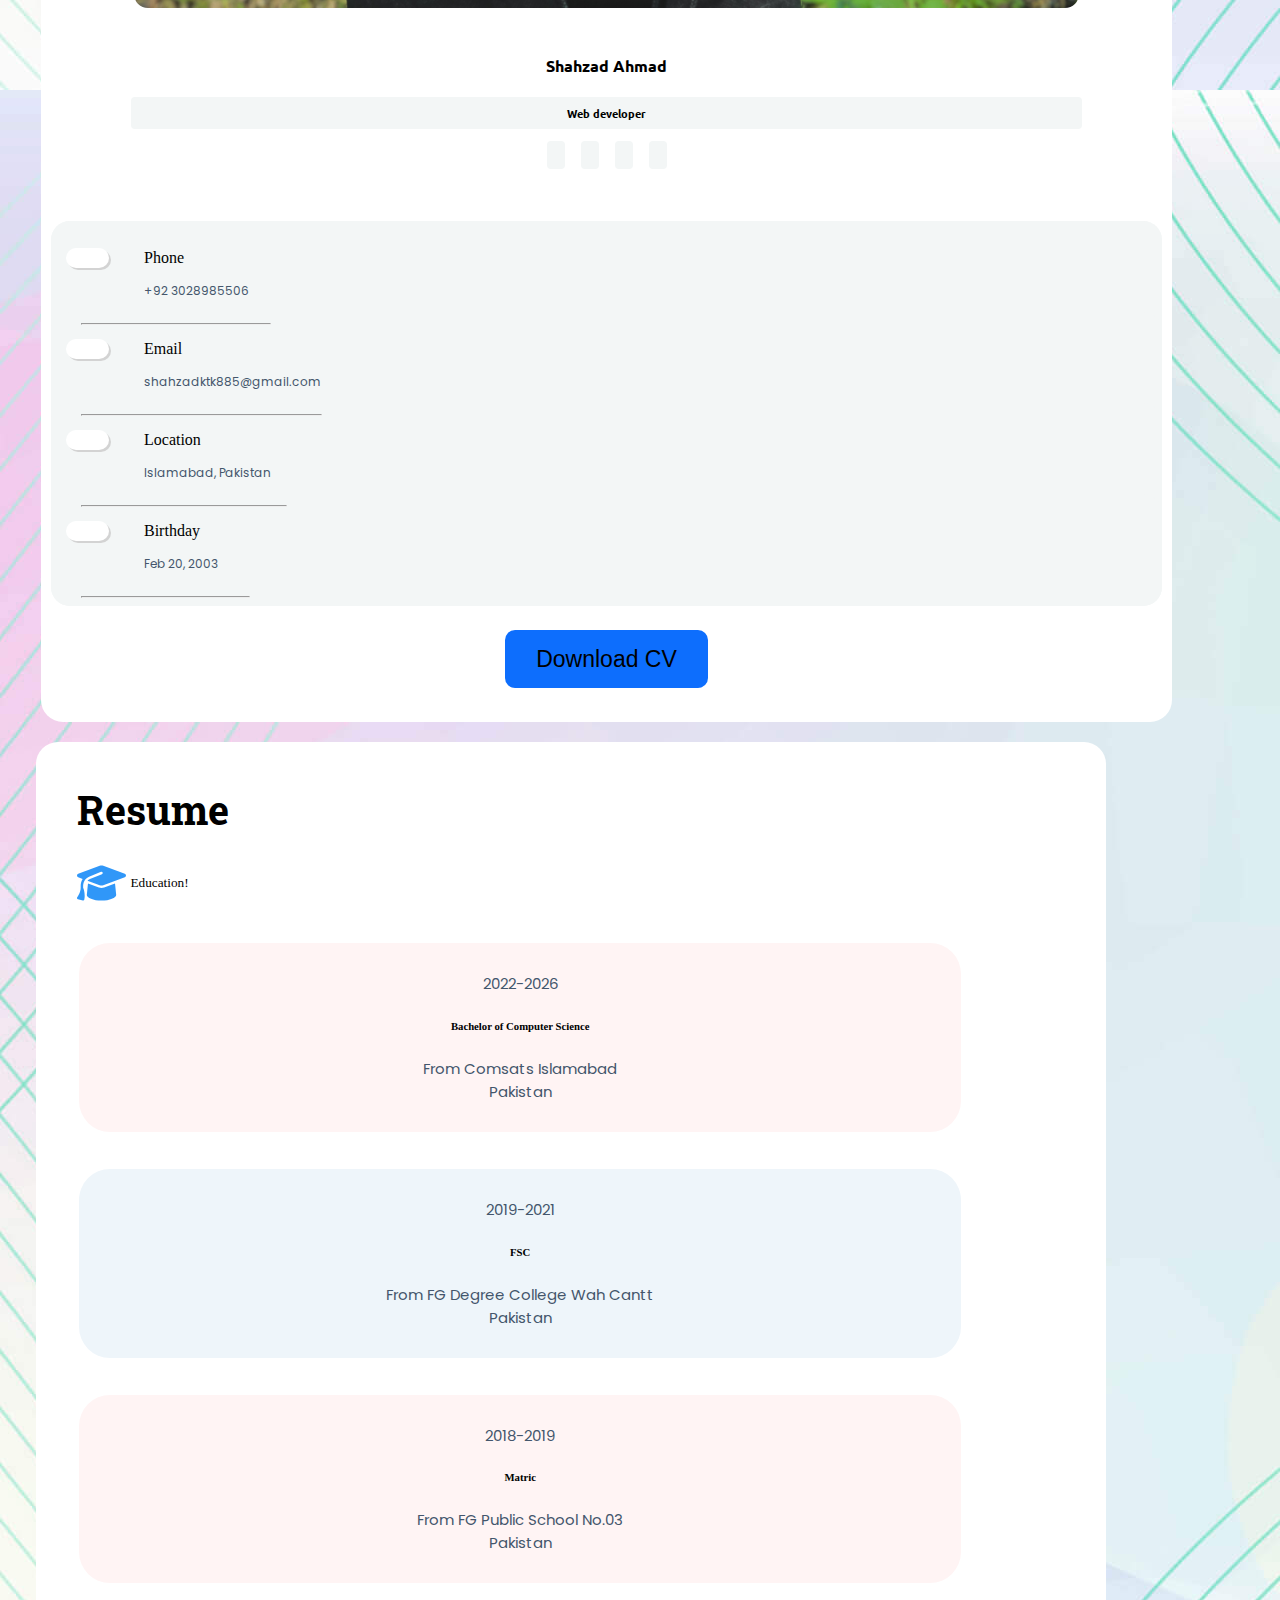
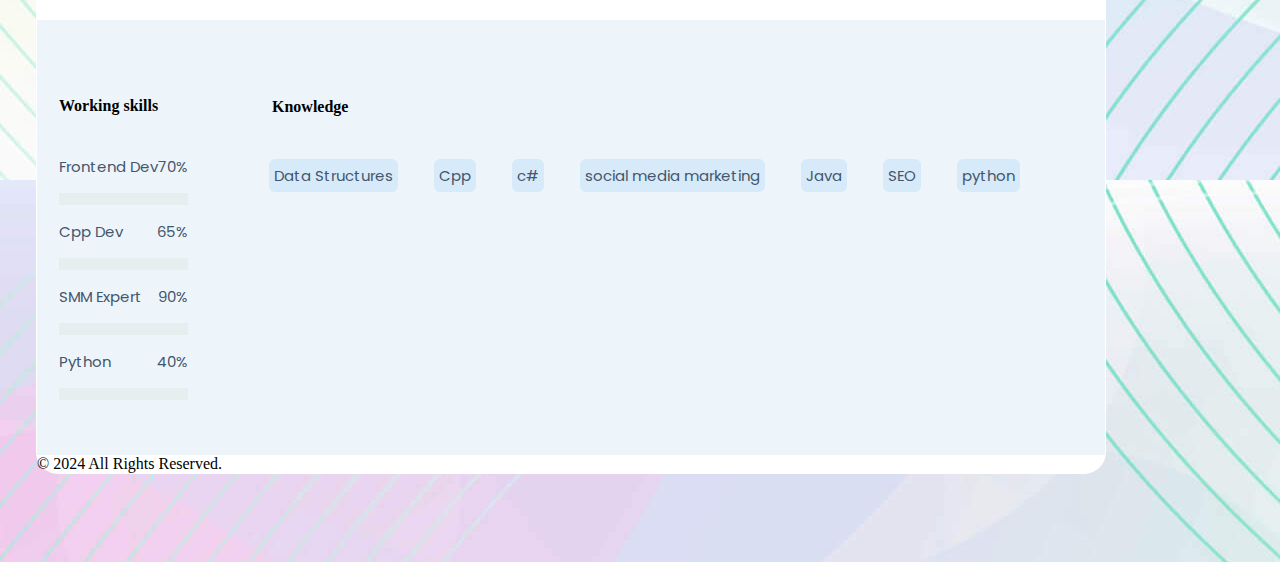
<file: resume.html>
<!DOCTYPE html>
<html lang="en">

<head>
    <meta charset="UTF-8">
    <meta name="viewport" content="width=device-width, initial-scale=1.0">
    <title>portfolio</title>



    <!-- font osm -->
    <link rel="stylesheet" href="https://cdnjs.cloudflare.com/ajax/libs/font-awesome/6.5.1/css/all.min.css"
        integrity="sha512-DTOQO9RWCH3ppGqcWaEA1BIZOC6xxalwEsw9c2QQeAIftl+Vegovlnee1c9QX4TctnWMn13TZye+giMm8e2LwA=="
        crossorigin="anonymous" referrerpolicy="no-referrer" />
    <!-- Google font -->
    <link rel="preconnect" href="https://fonts.googleapis.com">
    <link rel="preconnect" href="https://fonts.gstatic.com" crossorigin>
    <link
        href="https://fonts.googleapis.com/css2?family=Poppins:ital,wght@0,100;0,200;0,300;0,400;0,500;0,600;0,700;0,800;0,900;1,100;1,200;1,300;1,400;1,500;1,600;1,700;1,800;1,900&family=Roboto+Slab:wght@100..900&display=swap"
        rel="stylesheet">
    <link rel="preconnect" href="https://fonts.googleapis.com" />
    <link rel="preconnect" href="https://fonts.gstatic.com" crossorigin />
    <link
        href="https://fonts.googleapis.com/css2?family=Montserrat:ital,wght@0,100..900;1,100..900&family=Ubuntu:ital,wght@0,300;0,400;0,500;0,700;1,300;1,400;1,500;1,700&display=swap"
        rel="stylesheet" />

    <link href="https://cdn.jsdelivr.net/npm/bootstrap@5.0.2/dist/css/bootstrap.min.css" rel="stylesheet"
        integrity="sha384-EVSTQN3/azprG1Anm3QDgpJLIm9Nao0Yz1ztcQTwFspd3yD65VohhpuuCOmLASjC" crossorigin="anonymous">

    <link rel="stylesheet" href="CSS/style.css">
</head>

<body style="background-image: url(images/bk-image.jpg);">

    <!-- background="images/bk-image.jpg" -->

    <section class="index">

        <!-- navbar-section -->


        <nav class=" navbar navbar-expand-lg navbar-light header">
            <!-- class="navbar navebar-dark navbar-expand-lg" -->

            <div class="container-fluid">
                <a class="navbar-brand" href="">Shahzad.</a>
                <button class="navbar-toggler ms-auto" type="button" data-bs-toggle="collapse"
                    data-bs-target="#navbar-items" aria-controls="navbarSupportedContent" aria-expanded="false"
                    aria-label="Toggle navigation">
                    <span class="navbar-toggler-icon"></span>
                </button>
                <div class="collapse navbar-collapse" id="navbar-items">
                    <ul class="navbar-nav ms-auto mb-2 mb-lg-0 ">
                        <li class="nav-item"><a class="nav-link" href="/index.html">About</a></li>
                        <li class="nav-item"><a class="nav-link" href="">Contact</a></li>
                        <li class="nav-item"><a class="nav-link" href="/resume.html">Resume</a></li>

                    </ul>
                </div>
            </div>
        </nav>

        <!-- side bar and main page -->
        <section class="all-page">

            <div class="row">

                <!-- side bar -->
                <div id="sidebar" class="col-lg-3">
                    <div>
                        <img class="shahzad-image" src="images/shahzad.JPG" alt="">

                    </div>

                    <div>
                        <h4>
                            <a class="name nav-item" href="">Shahzad Ahmad</a>
                        </h4>
                        <h6 class="bio">Web developer</h6>

                        <a class="bio-icons" href="https://m.facebook.com/profile.php?mibextid=LQQJ4d"><i class="fa-brands fa-facebook-f"></i></a>
                        <a class="bio-icons" href="https://www.instagram.com/ishahzad.ahmad?igsh=ZXpndG81dmVsaTM0"><i class="fa-brands fa-twitter"></i></a>
                        <a class="bio-icons" href="https://www.linkedin.com/in/shahzad-ahmad-741865225?utm_source=share&utm_campaign=share_via&utm_content=profile&utm_medium=ios_app"><i class="fa-brands fa-linkedin-in"></i></a>
                        <a class="bio-icons" href="https://github.com/shahzad885"><i class="fa-brands fa-github style"></i></a>

                    </div>

                    <!-- phone, email, loc, birthday -->

                    <div class="complete-info">
                        <div class="personal-info">


                            <div class="row">
                                <div class="col-lg-3  col-md-3 col-sm-3 col-3">
                                    <div class="personal-info-icon">
                                        <a href=""><i class="fa-solid fa-mobile-screen-button"
                                                style="color: #ff3838;"></i></a>

                                    </div>
                                </div>
                                <div class="col-lg-9  col-md-9 col-sm-9 col-9">
                                    <div class="phone">
                                        <span class="info-headings">Phone</span>
                                        <p class="info">+92 3028985506</p>
                                    </div>


                                </div>

                                <hr style="width:70%; margin-left: 42px;">

                            </div>

                        </div>

                        <!-- email -->

                        <div class="personal-info">


                            <div class="row">
                                <div class="col-lg-3  col-md-3 col-sm-3 col-3">
                                    <div class="personal-info-icon">
                                        <a href=""><i class="fa-regular fa-envelope" style="color: #6b994d;"></i></a>

                                    </div>
                                </div>
                                <div class="col-lg-9  col-md-9 col-sm-9 col-9">
                                    <div class="phone">
                                        <span class="info-headings">Email</span>
                                        <p class="info">shahzadktk885@gmail.com</p>
                                    </div>


                                </div>

                                <hr style="width:70%; margin-left: 42px;">

                            </div>

                        </div>

                        <!-- location -->



                        <div class="personal-info">


                            <div class="row">
                                <div class="col-lg-3  col-md-3 col-sm-3 col-3">
                                    <div class="personal-info-icon">
                                        <a href=""><i class="fa-solid fa-location-pin" style="color: #de7d7d;"></i></a>

                                    </div>
                                </div>
                                <div class="col-lg-9  col-md-9 col-sm-9 col-9">
                                    <div class="phone">
                                        <span class="info-headings">Location</span>
                                        <p class="info">Islamabad, Pakistan</p>
                                    </div>


                                </div>

                                <hr style="width:70%; margin-left: 42px;">

                            </div>

                        </div>




                        <!-- Birthday -->

                        <div class="personal-info">


                            <div class="row">
                                <div class="col-lg-3  col-md-3 col-sm-3 col-3">
                                    <div class="personal-info-icon">
                                        <a href=""><i class="fa-solid fa-calendar-days" style="color: #cb55d3;"></i></a>

                                    </div>
                                </div>
                                <div class="col-lg-9  col-md-9 col-sm-9 col-9">
                                    <div class="phone">
                                        <span class="info-headings">Birthday</span>
                                        <p class="info">Feb 20, 2003</p>
                                    </div>


                                </div>

                                <hr style="width:70%; margin-left: 42px;">

                            </div>

                        </div>
                    </div>
                    <div>
                       <a href="images/cv.pdf">
                        <button type="button" class="btn btn-primary btn-lg Download-btn"> <i class="fa-solid fa-download "></i> Download
                            CV
                        </button>
                       </a>
                    </div>


                </div>



                <!--  main page -->

                <div id="main-page" class=" col-xlg-8 col-lg-8 col-md-12  col-12">
                    
                    <div class="resume">
                        <h1 class="About-heading">Resume </h1>
                        <h5 class="education">
                           <img  class="education-image" src="/images/education.svg" alt=""> Education!
                        </h5>
 

                    </div>

                    <div class="education-desc">

                        <div class="BS">
                            <p class="date">2022-2026</p>
                            <h6>Bachelor of Computer Science</h6>
                            <p>From Comsats Islamabad <br>Pakistan</p>

                        </div>

                        <div style="background-color: #eef5fa;" class="FSC">
                            <p class="date">2019-2021</p>
                            <h6>FSC</h6>
                            <p>From FG Degree College Wah Cantt <br>Pakistan</p>
                        </div>

                        <div class="matric">
                            <p class="date">2018-2019</p>
                            <h6>Matric</h6>
                            <p>From FG Public School No.03 <br>Pakistan</p>
                        </div>
                    </div>


                    <!-------------------------------------- SKill and Knowledge---------------------------------------- -->



                    <div class="skils-knowledge">
                        <div class="row">
                            <!-- skill bar -->
                            <div  class=" col-lg-5 col-md-5 col-sm-10 col-10 skills">
                                <h4 style="margin-bottom: 25px;">Working skills</h4>
                                
                                <div class="frontend">
                                    <p>Frontend Dev</p>
                                    <p>70%</p>
                                </div>
                                <div style="height: 12px;" class="progress skill1">
                                    <div  class="progress-bar bg-success" role="progressbar" style="width: 70%" aria-valuenow="25" aria-valuemin="0" aria-valuemax="100"></div>
                                  </div>

                                  <div class="frontend">
                                    <p>Cpp Dev</p>
                                    <p>65%</p>
                                </div>
                                  <div style="height: 12px;" class="progress skill2">
                                    <div class="progress-bar bg-info" role="progressbar" style="width: 65%" aria-valuenow="50" aria-valuemin="0" aria-valuemax="100"></div>
                                  </div>

                                  <div class="frontend">
                                    <p>SMM Expert </p>
                                    <p>90%</p>
                                </div>
                                  <div style="height: 12px;" class="progress skill3">
                                    <div class="progress-bar bg-danger" role="progressbar" style="width: 90%" aria-valuenow="75" aria-valuemin="0" aria-valuemax="100"></div>
                                  </div>

                                  <div class="frontend">
                                    <p>Python </p>
                                    <p>40%</p>
                                </div>
                                  <div style="height: 12px;" class="progress skill3">
                                    <div class="progress-bar bg-warning" role="progressbar" style="width: 40%" aria-valuenow="75" aria-valuemin="0" aria-valuemax="100"></div>
                                  </div>
                                  
                                  
                                  

                            </div>


                            <!-- knowledge -->
                            <div class=" col-lg-4 col-md-10 col-10 knowledge ">

                                <h4 class="knowledge-heading">Knowledge</h4>

                                <div class="knowledge-desc" >
                                    
                                <p class="knowledge-p"> Data Structures</p>
                                <p class="knowledge-p">Cpp</p>
                                <p class="knowledge-p">c#</p>
                                <p class="knowledge-p">social media marketing</p>
                                <p class="knowledge-p">Java</p>
                                <p class="knowledge-p">SEO</p>
                                <p class="knowledge-p">python</p>
                                </div>
                                
                            </div>





                        </div>




                    </div>




                   


                           


                    <!-- footer -->
                   
                    <div class="container">
                        <footer class="d-flex flex-wrap justify-content-between align-items-center py-3 my-4 border-top">
                          <div class="col-md-4 d-flex align-items-center">
                           
                            <span class="mb-3 mb-md-0 text-muted">© 2024 All Rights Reserved.</span>
                          </div>
                      
                        
                        </footer>
                      </div>
                    




                </div>















            </div>




        </section>





        <!-- footer -->
        <script src="https://cdn.jsdelivr.net/npm/@popperjs/core@2.9.2/dist/umd/popper.min.js"
            integrity="sha384-IQsoLXl5PILFhosVNubq5LC7Qb9DXgDA9i+tQ8Zj3iwWAwPtgFTxbJ8NT4GN1R8p"
            crossorigin="anonymous"></script>
        <script src="https://cdn.jsdelivr.net/npm/bootstrap@5.0.2/dist/js/bootstrap.min.js"
            integrity="sha384-cVKIPhGWiC2Al4u+LWgxfKTRIcfu0JTxR+EQDz/bgldoEyl4H0zUF0QKbrJ0EcQF"
            crossorigin="anonymous"></script>
    </section>
</body>

</html>
</file>
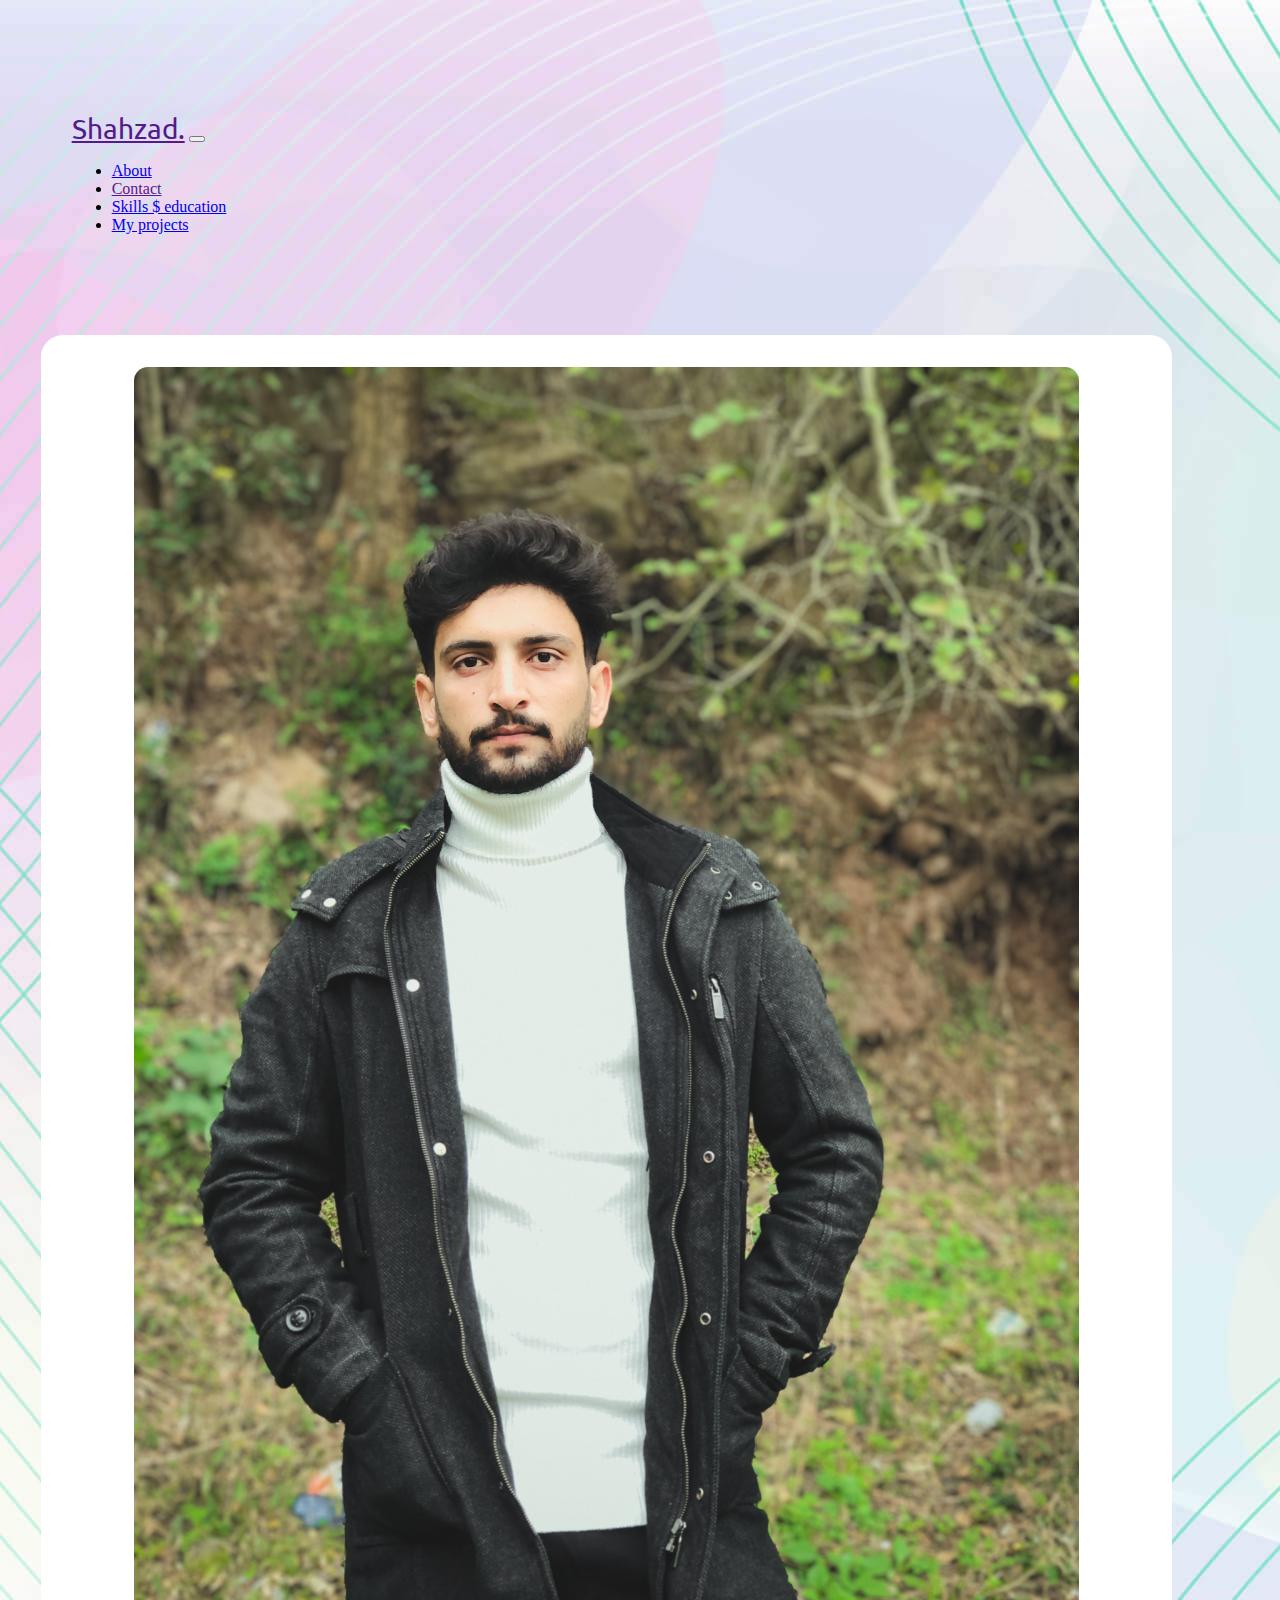
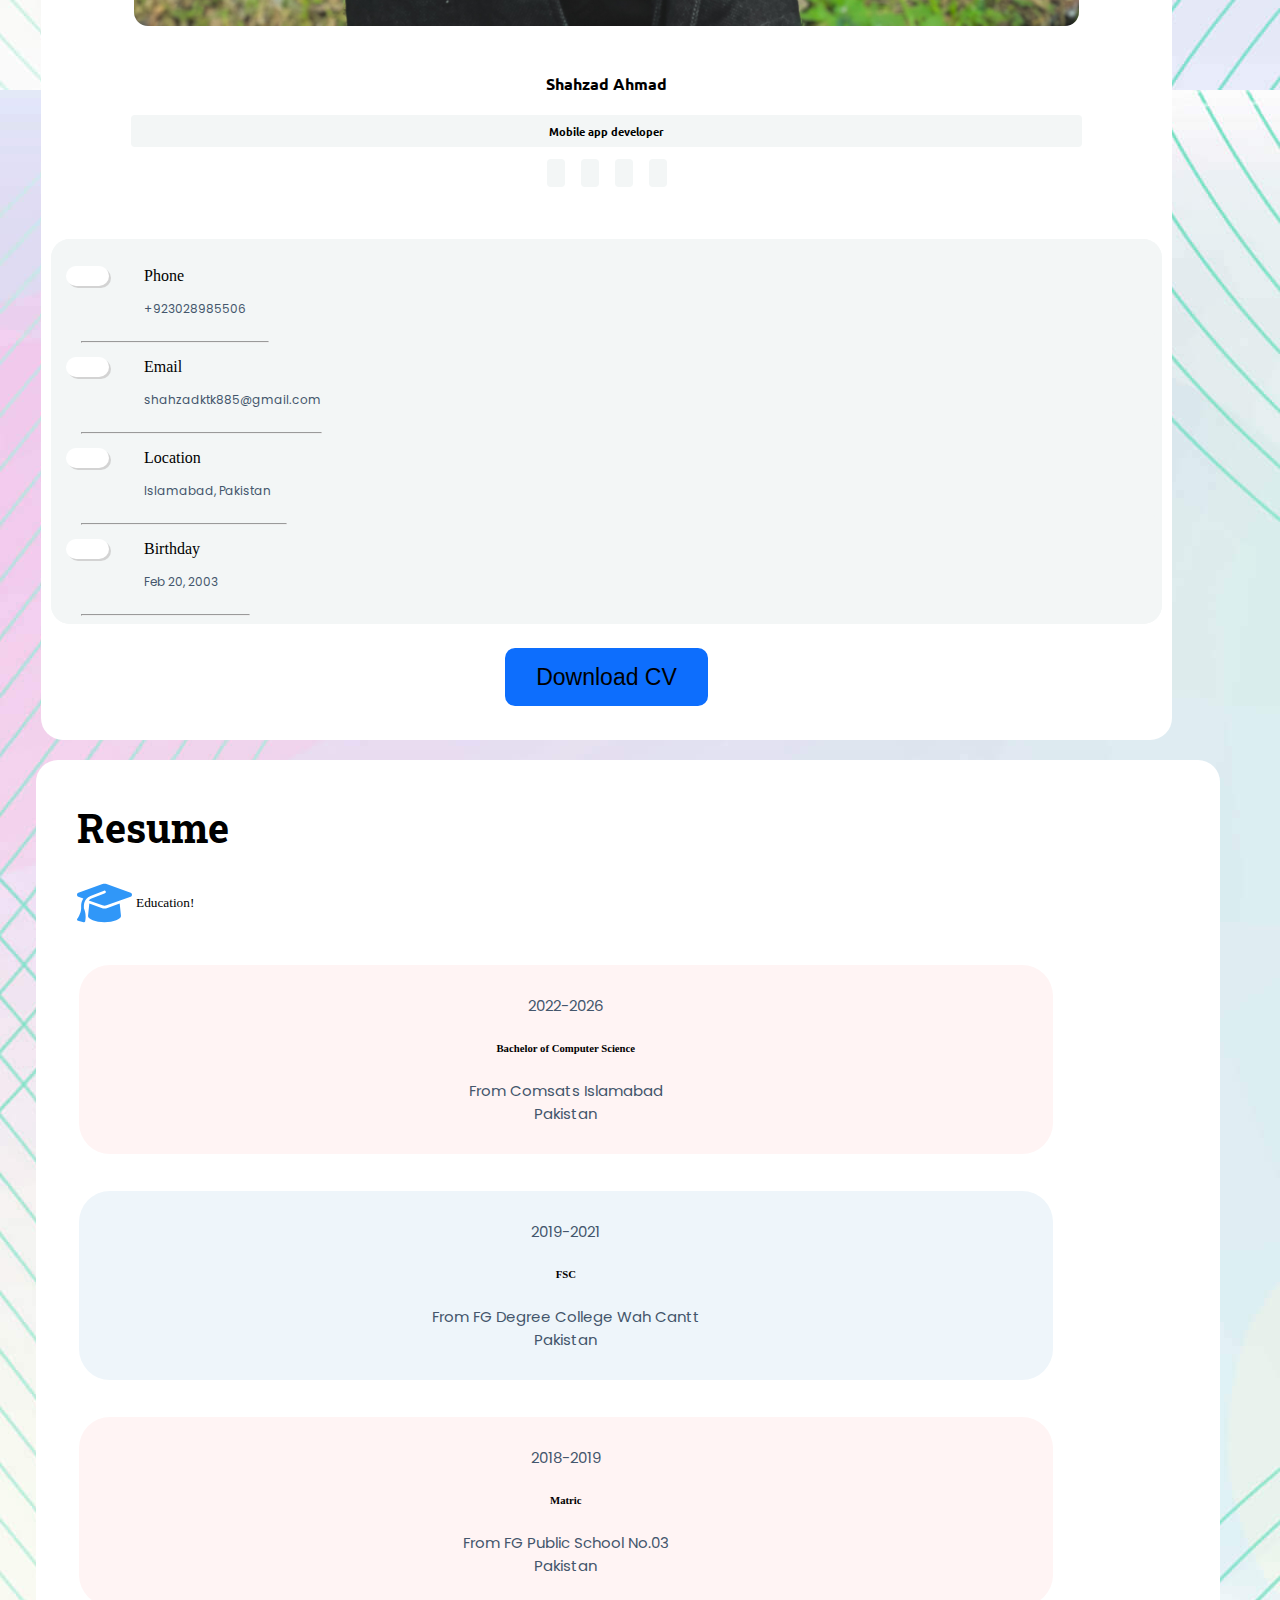
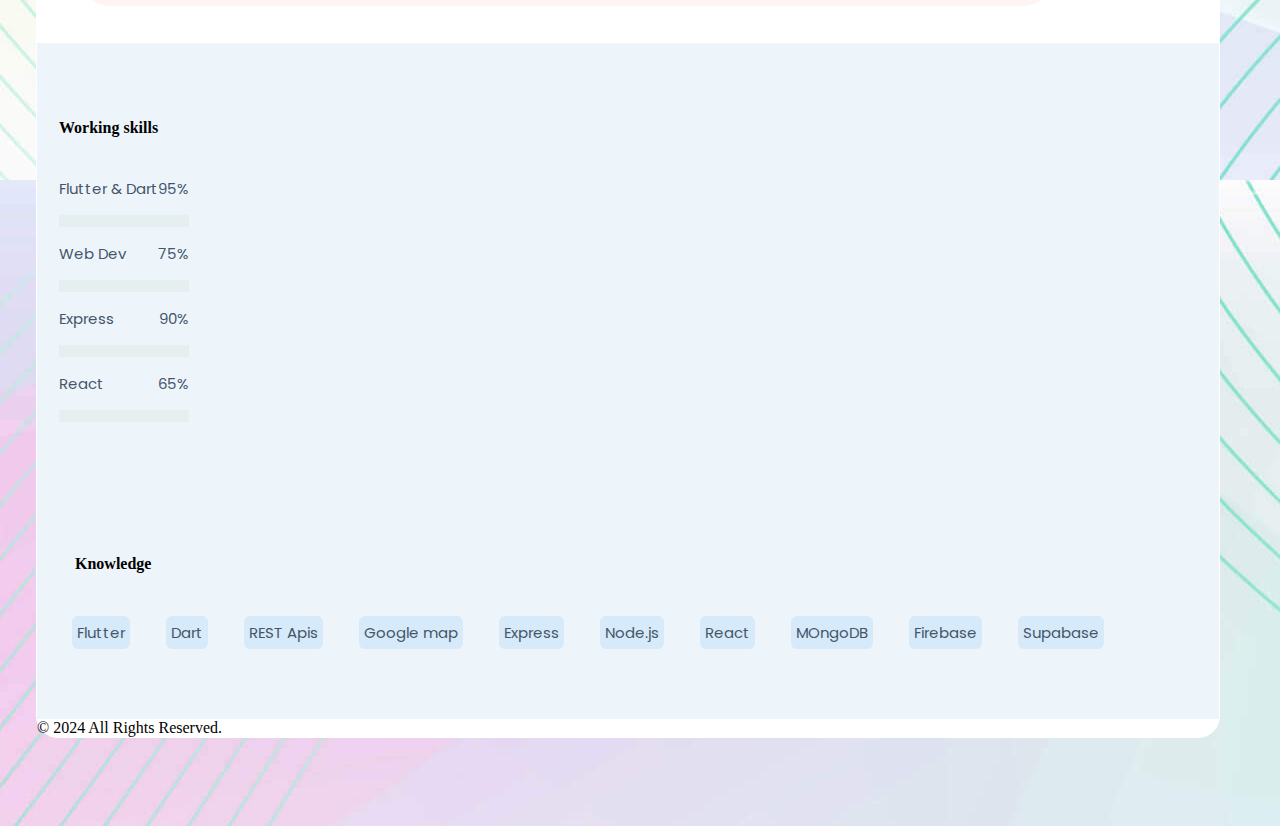
<file: Skill&eduction.html>
<!DOCTYPE html>
<html lang="en">

<head>
    <meta charset="UTF-8">
    <meta name="viewport" content="width=device-width, initial-scale=1.0">
    <title>portfolio</title>



    <!-- font osm -->
    <link rel="stylesheet" href="https://cdnjs.cloudflare.com/ajax/libs/font-awesome/6.5.1/css/all.min.css"
        integrity="sha512-DTOQO9RWCH3ppGqcWaEA1BIZOC6xxalwEsw9c2QQeAIftl+Vegovlnee1c9QX4TctnWMn13TZye+giMm8e2LwA=="
        crossorigin="anonymous" referrerpolicy="no-referrer" />
    <!-- Google font -->
    <link rel="preconnect" href="https://fonts.googleapis.com">
    <link rel="preconnect" href="https://fonts.gstatic.com" crossorigin>
    <link
        href="https://fonts.googleapis.com/css2?family=Poppins:ital,wght@0,100;0,200;0,300;0,400;0,500;0,600;0,700;0,800;0,900;1,100;1,200;1,300;1,400;1,500;1,600;1,700;1,800;1,900&family=Roboto+Slab:wght@100..900&display=swap"
        rel="stylesheet">
    <link rel="preconnect" href="https://fonts.googleapis.com" />
    <link rel="preconnect" href="https://fonts.gstatic.com" crossorigin />
    <link
        href="https://fonts.googleapis.com/css2?family=Montserrat:ital,wght@0,100..900;1,100..900&family=Ubuntu:ital,wght@0,300;0,400;0,500;0,700;1,300;1,400;1,500;1,700&display=swap"
        rel="stylesheet" />

    <link href="https://cdn.jsdelivr.net/npm/bootstrap@5.0.2/dist/css/bootstrap.min.css" rel="stylesheet"
        integrity="sha384-EVSTQN3/azprG1Anm3QDgpJLIm9Nao0Yz1ztcQTwFspd3yD65VohhpuuCOmLASjC" crossorigin="anonymous">

    <link rel="stylesheet" href="CSS/style.css">
</head>

<body style="background-image: url(images/bk-image.jpg);">

    <!-- background="images/bk-image.jpg" -->

    <section class="index">

        <!-- navbar-section -->


        <nav class=" navbar navbar-expand-lg navbar-light header">
            <!-- class="navbar navebar-dark navbar-expand-lg" -->

            <div class="container-fluid">
                <a class="navbar-brand" href="">Shahzad.</a>
                <button class="navbar-toggler ms-auto" type="button" data-bs-toggle="collapse"
                    data-bs-target="#navbar-items" aria-controls="navbarSupportedContent" aria-expanded="false"
                    aria-label="Toggle navigation">
                    <span class="navbar-toggler-icon"></span>
                </button>
                <div class="collapse navbar-collapse" id="navbar-items">
                    <ul class="navbar-nav ms-auto mb-2 mb-lg-0 ">
                        <li class="nav-item"><a class="nav-link" href="/index.html">About</a></li>
                        <li class="nav-item"><a class="nav-link" href="">Contact</a></li>
                        <li class="nav-item"><a class="nav-link" href="/Skill&eduction.html">Skills $ education</a></li>
                        <li class="nav-item"><a class="nav-link" href="/MyProjects.html">My projects</a></li>
                    </ul>
                </div>
            </div>
        </nav>

        <!-- side bar and main page -->
        <section class="all-page">

            <div class="row">

                <!-- side bar -->
                <div id="sidebar" class="col-lg-3">
                    <div>
                        <img class="shahzad-image" src="images/shahzad.JPG" alt="">

                    </div>

                    <div>
                        <h4>
                            <a class="name nav-item" href="">Shahzad Ahmad</a>
                        </h4>
                        <h6 class="bio">Mobile app developer</h6>

                        <a class="bio-icons" href="https://m.facebook.com/profile.php?mibextid=LQQJ4d"><i
                                class="fa-brands fa-facebook-f"></i></a>
                        <a class="bio-icons" href="https://www.instagram.com/ishahzad.ahmad?igsh=ZXpndG81dmVsaTM0"><i
                                class="fa-brands fa-instagram"></i></a>
                        <a class="bio-icons"
                            href="https://www.linkedin.com/in/shahzad-ahmad-741865225?utm_source=share&utm_campaign=share_via&utm_content=profile&utm_medium=ios_app"><i
                                class="fa-brands fa-linkedin-in"></i></a>
                        <a class="bio-icons" href="https://github.com/shahzad885"><i
                                class="fa-brands fa-github style"></i></a>
                    </div>

                    <!-- phone, email, loc, birthday -->

                    <div class="complete-info">
                        <div class="personal-info">


                            <div class="row">
                                <div class="col-lg-3  col-md-3 col-sm-3 col-3">
                                    <div class="personal-info-icon">
                                        <a href=""><i class="fa-solid fa-mobile-screen-button"
                                                style="color: #ff3838;"></i></a>

                                    </div>
                                </div>
                                <div class="col-lg-9  col-md-9 col-sm-9 col-9">
                                    <div class="phone">
                                        <span class="info-headings">Phone</span>
                                        <p class="info">+923028985506</p>
                                    </div>


                                </div>

                                <hr style="width:70%; margin-left: 42px;">

                            </div>

                        </div>

                        <!-- email -->

                        <div class="personal-info">


                            <div class="row">
                                <div class="col-lg-3  col-md-3 col-sm-3 col-3">
                                    <div class="personal-info-icon">
                                        <a href=""><i class="fa-regular fa-envelope" style="color: #6b994d;"></i></a>

                                    </div>
                                </div>
                                <div class="col-lg-9  col-md-9 col-sm-9 col-9">
                                    <div class="phone">
                                        <span class="info-headings">Email</span>
                                        <p class="info">shahzadktk885@gmail.com</p>
                                    </div>


                                </div>

                                <hr style="width:70%; margin-left: 42px;">

                            </div>

                        </div>

                        <!-- location -->



                        <div class="personal-info">


                            <div class="row">
                                <div class="col-lg-3  col-md-3 col-sm-3 col-3">
                                    <div class="personal-info-icon">
                                        <a href=""><i class="fa-solid fa-location-pin" style="color: #de7d7d;"></i></a>

                                    </div>
                                </div>
                                <div class="col-lg-9  col-md-9 col-sm-9 col-9">
                                    <div class="phone">
                                        <span class="info-headings">Location</span>
                                        <p class="info">Islamabad, Pakistan</p>
                                    </div>


                                </div>

                                <hr style="width:70%; margin-left: 42px;">

                            </div>

                        </div>




                        <!-- Birthday -->

                        <div class="personal-info">


                            <div class="row">
                                <div class="col-lg-3  col-md-3 col-sm-3 col-3">
                                    <div class="personal-info-icon">
                                        <a href=""><i class="fa-solid fa-calendar-days" style="color: #cb55d3;"></i></a>

                                    </div>
                                </div>
                                <div class="col-lg-9  col-md-9 col-sm-9 col-9">
                                    <div class="phone">
                                        <span class="info-headings">Birthday</span>
                                        <p class="info">Feb 20, 2003</p>
                                    </div>


                                </div>

                                <hr style="width:70%; margin-left: 42px;">

                            </div>

                        </div>
                    </div>
                    <div>
                       <a href="shahzad.pdf">
                        <button type="button" class="btn btn-primary btn-lg Download-btn"> <i class="fa-solid fa-download "></i> Download
                            CV
                        </button>
                       </a>
                    </div>


                </div>



                <!--  main page -->

                <div id="main-page" class=" col-xlg-8 col-lg-8 col-md-12  col-12">
                    
                    <div class="resume">
                        <h1 class="About-heading">Resume </h1>
                        <h5 class="education">
                           <img  class="education-image" src="/images/education.svg" alt=""> Education!
                        </h5>
 

                    </div>

                    <div class="education-desc">

                        <div class="BS">
                            <p class="date">2022-2026</p>
                            <h6>Bachelor of Computer Science</h6>
                            <p>From Comsats Islamabad <br>Pakistan</p>

                        </div>

                        <div style="background-color: #eef5fa;" class="FSC">
                            <p class="date">2019-2021</p>
                            <h6>FSC</h6>
                            <p>From FG Degree College Wah Cantt <br>Pakistan</p>
                        </div>

                        <div class="matric">
                            <p class="date">2018-2019</p>
                            <h6>Matric</h6>
                            <p>From FG Public School No.03 <br>Pakistan</p>
                        </div>
                    </div>


                    <!-------------------------------------- SKill and Knowledge---------------------------------------- -->



                    <div class="skils-knowledge">
                        <div class="row">
                            <!-- skill bar -->
                            <div  class=" col-lg-5 col-md-5 col-sm-10 col-10 skills">
                                <h4 style="margin-bottom: 25px;">Working skills</h4>
                                
                                <div class="frontend">
                                    <p>Flutter & Dart</p>
                                    <p>95%</p>
                                </div>
                                <div style="height: 12px;" class="progress skill1">
                                    <div  class="progress-bar bg-success" role="progressbar" style="width: 70%" aria-valuenow="25" aria-valuemin="0" aria-valuemax="100"></div>
                                  </div>

                                  <div class="frontend">
                                    <p>Web Dev</p>
                                    <p>75%</p>
                                </div>
                                  <div style="height: 12px;" class="progress skill2">
                                    <div class="progress-bar bg-info" role="progressbar" style="width: 65%" aria-valuenow="50" aria-valuemin="0" aria-valuemax="100"></div>
                                  </div>

                                  <div class="frontend">
                                    <p>Express </p>
                                    <p>90%</p>
                                </div>
                                  <div style="height: 12px;" class="progress skill3">
                                    <div class="progress-bar bg-danger" role="progressbar" style="width: 90%" aria-valuenow="75" aria-valuemin="0" aria-valuemax="100"></div>
                                  </div>

                                  <div class="frontend">
                                    <p>React</p>
                                    <p>65%</p>
                                </div>
                                  <div style="height: 12px;" class="progress skill3">
                                    <div class="progress-bar bg-warning" role="progressbar" style="width: 40%" aria-valuenow="75" aria-valuemin="0" aria-valuemax="100"></div>
                                  </div>
                                  
                                  
                                  

                            </div>


                            <!-- knowledge -->
                            <div class=" col-lg-4 col-md-10 col-10 knowledge ">

                                <h4 class="knowledge-heading">Knowledge</h4>

                                <div class="knowledge-desc" >
                                    
                                <p class="knowledge-p"> Flutter</p>
                                <p class="knowledge-p"> Dart</p>
                                <p class="knowledge-p"> REST Apis</p>
                                <p class="knowledge-p"> Google map</p>
                                <p class="knowledge-p">Express</p>
                                <p class="knowledge-p">Node.js</p>
                                <p class="knowledge-p">React</p>
                                <p class="knowledge-p">MOngoDB</p>
                                <p class="knowledge-p">Firebase</p>
                                <p class="knowledge-p">Supabase</p>
                           
                                </div>
                                
                            </div>





                        </div>




                    </div>




                   


                           


                    <!-- footer -->
                   
                    <div class="container">
                        <footer class="d-flex flex-wrap justify-content-between align-items-center py-3 my-4 border-top">
                          <div class="col-md-4 d-flex align-items-center">
                           
                            <span class="mb-3 mb-md-0 text-muted">© 2024 All Rights Reserved.</span>
                          </div>
                      
                        
                        </footer>
                      </div>
                    




                </div>















            </div>




        </section>





        <!-- footer -->
        <script src="https://cdn.jsdelivr.net/npm/@popperjs/core@2.9.2/dist/umd/popper.min.js"
            integrity="sha384-IQsoLXl5PILFhosVNubq5LC7Qb9DXgDA9i+tQ8Zj3iwWAwPtgFTxbJ8NT4GN1R8p"
            crossorigin="anonymous"></script>
        <script src="https://cdn.jsdelivr.net/npm/bootstrap@5.0.2/dist/js/bootstrap.min.js"
            integrity="sha384-cVKIPhGWiC2Al4u+LWgxfKTRIcfu0JTxR+EQDz/bgldoEyl4H0zUF0QKbrJ0EcQF"
            crossorigin="anonymous"></script>
    </section>
</body>

</html>
</file>
<file: CSS/style.css>
.body{
   font-family: "Ubuntu";
   
}

.index{

    margin:88px 40px 88px 40px;
   
    
}
.all-page{
    margin: 0;
   
}
.header{
    padding: 2% 2% 85px 2%;
}
#navbar-items{
    margin-right: 26px;
}
.navbar-brand{
    font-family: "Ubuntu" ;
    font-size: 28px;
    font-weight: 900px;
    margin-top: 1px;
}
    
/* side bar */

#sidebar{
    padding: 10px;
    margin-left: 5px;
    margin-right: 48px;
    margin-bottom: 20px;
    text-align: center;
    background-color: white;
    border-radius: 22px;
}
    
   

.shahzad-image{
    width: 85%;
   
    padding: 22px;
    border-radius: 36px;
    
}

.name{
    text-decoration: none !important;
    color: black;
    font-family: "Ubuntu";
   
}



.bio{
    background-color: #f3f6f6;
    padding: 8px 0px 8px 0px;
    margin: 15px 80px 15px 80px;
    border-radius: 4px;
    text-decoration: none !important;
    color: black;
    font-family: "Ubuntu";

}



.bio-icons{
    font-size: 20px;
    background-color: #f3f6f6;
    padding: 3px 9px;
    border-radius: 4px;
    margin: 8px ;
}

.bio-icons:hover{
    color: white;
    background-color:rgb(85, 168, 85);

}

.complete-info{
    background-color: #f3f6f6;
    border-radius: 19px;
    margin-top: 75px;
}

.personal-info{
    /* display: inline-block;
    background-color: #f3f6f6;
    margin-top: 42px;
    border-radius: 13px; */
    display: flex;
    align-items: center;
    gap: 0px;
    padding-top: 0px;
    padding-bottom: 0px;
    background-color: #f3f6f6;
    margin-top: -21px;
    border-radius: 19px;
}
.personal-info-icon{
    background-color: white;
    box-shadow: 2px 2px lightgray;
    font-size: 17px;
    border-radius: 10px;
    padding: 10px 30px 10px 13px;
    margin: 27px;
    text-align: center;
}



.personal-info-icon:hover{
    color: white;
    background-color:rgb(85, 168, 85);

}

.phone{
    text-align: justify;
    margin: 15px;
    padding-left: 8px;
    margin-left: 0;
    margin-top: 28px;
}

.info,info-headings{
    font-size: 12px;

}

.Download-btn{
    background-color:#0d6efd ;
    font-size: 23px;
    font-weight: 500;
    margin: 24px;
    line-height: 20px;
    padding: 18px 30px;
    border-radius: 10px;
    border: 1px solid transparent;
}
.Download-btn:hover{
    background-color:#f3f6f6;
    border: 1px solid #000000;
    color: #000000;

}


                                                     /* main page */
.row{
    --bs-gutter-x: 1.5rem;
    --bs-gutter-y: 0;
    display: flex;
    flex-wrap: wrap;
    margin-top: calc(var(--bs-gutter-y) * -1);
    margin-right: calc(var(--bs-gutter-x) * 0.5);
    margin-left: calc(var(--bs-gutter-x) * -.5);
}
                                                    
#main-page{
   
    background-color: white;
    padding: 1px 1px 1px 1px;
    border-radius: 22px;
    height: 80%;
    
}

.About{
    margin: 35px;
}

.About.h1{
    font-size: 40px;
}
.About-heading{
    font-size: 40px;
    font-family: "Roboto Slab", serif;
    font-weight: bold;
}
p{
    font-family: "Poppins", sans-serif;
    color: #44566c;
    font-size: 15px;
    margin-top: 15px;

}

                              /* what i do */

.what-i-do{
    margin: 32px;
    text-align: left;

}
.what-i-do-heading{
    font-size: 25px;

  }

.four-skills{
    margin-top: 26px

}


.what-i-do-icon{
    width: 47px;
    height: 40px;
    margin: 5px 5px 4px 11px;
    padding: 0px;
    display: flex;
    
}

.web-dev-desc{
    padding: 14px 1px 1px 14px;

}
.what-i-do-1{
    background-color: #fff4f4;
    padding: 0px;
    border-radius: 15px;
    margin: 18px;
    
}
.footer{
    text-align: center;
}

/*------------------------------------------ Resume-------------------------------------------- */

.resume{
    margin: 40px;
}
.education{
    margin: 17px 0px;
    display: flex;
    align-items: center;
    gap: 4px;
    font-weight: normal;
   
}
.education-image{
    width: 5%;
    padding: 0px;
    
   
}

.BS,.FSC,.matric{
    text-align: center;
    background-color: #fff4f4;
    padding: 14px;
    margin:37px 49px 37px 42px;
    width: 80%;
    border-radius: 31px;
}

/* ------------------------------------------------------------skills and knowledge ---------- -------------------------------*/
.skils-knowledge{
    background-color:  #eef5fa;
    height: 70%;
}

.skills{
    margin: 55px 34px;
}
.frontend{
    display: flex;
    justify-content: space-between;
}
.progress{
  
    background-color:  #eef5fa;;
   
   
    
}

.skill1,.skill2,.skill3{
    background-color: #e6efef;
    padding: 0px ;
    color: aqua !important;
}
.bg-danger{
    background-color: #ae21b8 !important;
}

.bg-success {
    background-color: #e933c7 !important;
}

/* knowledge */

.knowledge{
    margin: 55px;
    padding: 0px;
}
.knowledge-heading{
    padding: 1px;
    margin-bottom: 27px;
    margin-left: -6px;
}
.knowledge-desc{
    display: flex;
    flex-direction: row;
    flex-wrap: wrap;
    margin-left: -26px;
}
.knowledge-p{
    background-color: #2196f31c;
    margin: 15px 18px;
    padding: 5px;
    border-radius: 6px;
}
</file>
